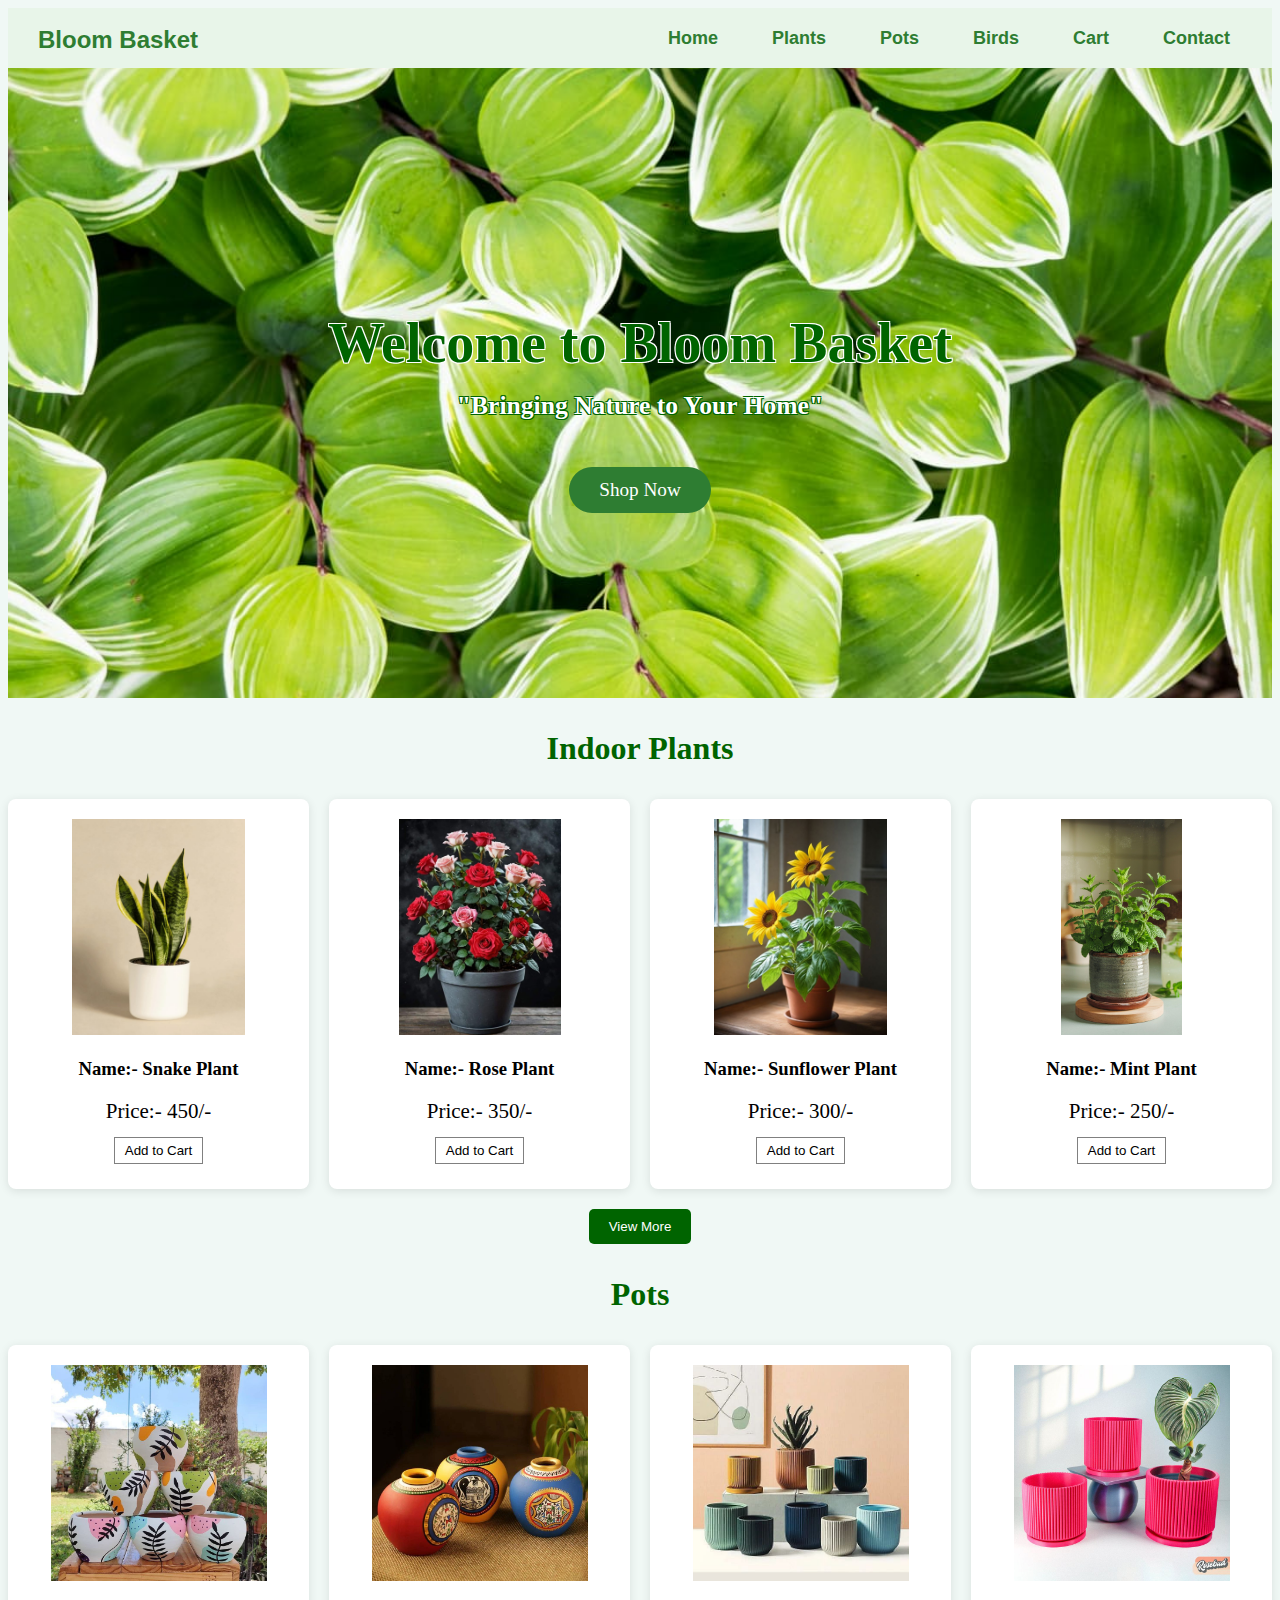
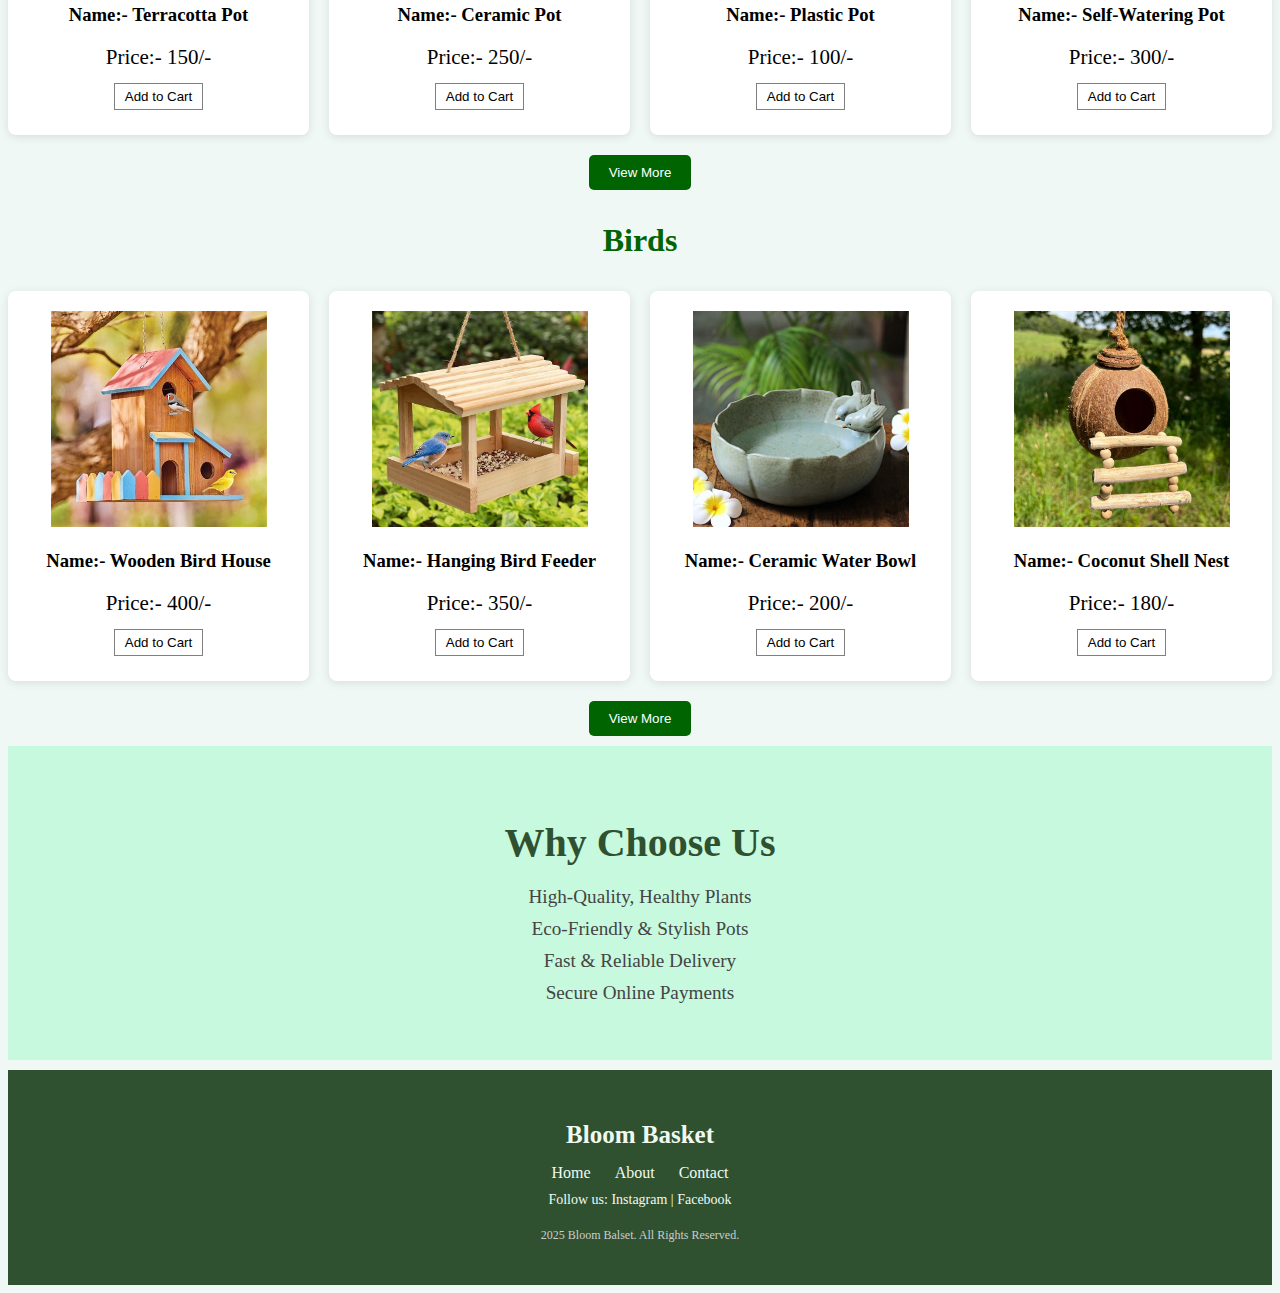
<file: index.html>
<!DOCTYPE html>
<html lang="en">
<head>
    <meta charset="UTF-8">
    <meta name="viewport" content="width=device-width, initial-scale=1.0">
    <title>Bloom Basket</title>
    <link rel="stylesheet" href="style.css"/>
    <link rel="stylesheet" href="common.css"/>
    <link rel="stylesheet" href="mobileview.css"/>
</head>
<body>

    
        <div id="navbar">
            <p id="logo">Bloom Basket</p>
            <ul>
                <li><a href="index.html"> Home </a></li>
                <li><a href="plants.html">Plants</a></li>   
                <li><a href="pot.html"> Pots</a></li>
                <li><a href="bird.html">Birds</a></li>
                <li><a href="cart.html">Cart</a></li>
                <li><a href="Contact">Contact</a></li>
            </ul>
        </div>
    

    <section class="hero">
        <h1>Welcome to Bloom Basket</h1>
        <h3>"Bringing Nature to Your Home"</h3>
        <a href="#"class="shop-btn">Shop Now</a>
    </section>


    <section class="categories-section">
        <h3 class="category-name">Indoor Plants</h3>
        <div class="item-row">
            <div class="item">
                <div id="img1" class="img"></div>
                <div class="details">
                    <h3>Name:- Snake Plant</h3>
                    <p>Price:- 450/-</p>
                    <button data-img="Images/index1.jpg" data-id="img127"> Add to Cart</button>
                </div>
                
            </div>
            <div class="item">
                    <div id="img2" class="img"></div>
                <div class="details">
                    <h3>Name:- Rose Plant</h3>
                    <p>Price:- 350/-</p>
                    <button data-img="Images/index2.jpg" data-id="img128">Add to Cart</button>
                </div>
            </div>
            <div class="item">
                    <div id="img3" class="img"></div>
                <div class="details">
                    <h3>Name:- Sunflower Plant</h3>
                    <p>Price:- 300/-</p>
                    <button data-img="Images/index3.jpg" data-id="img129">Add to Cart</button>
                </div>
            </div>
            <div class="item">
                    <div id="img4" class="img"></div>
                <div class="details">
                    <h3>Name:- Mint Plant</h3>
                    <p>Price:- 250/-</p>
                    <button  data-img="Images/index4.jpg" data-id="img130">Add to Cart</button>
                </div>
            </div>
        </div>
        <div class="view-more-btn">
            <button onclick="window.location.href='plants.html'"> View More</button>
        </div>

    

        <h3 class="category-name">Pots</h3>
        <div class="item-row">
            <div class="item">
                <div id="img5" class="img"></div>
                <div class="details">
                    <h3>Name:- Terracotta Pot</h3>
                    <p>Price:- 150/-</p>
                    <button  data-img="Images/index5.jpg" data-id="img131">Add to Cart</button>
                </div>
                
            </div>
            <div class="item">
                    <div id="img6" class="img"></div>
                <div class="details">
                    <h3>Name:- Ceramic Pot</h3>
                    <p>Price:- 250/-</p>
                    <button  data-img="Images/index6.jpg" data-id="img132">Add to Cart</button>
                </div>
            </div>
            <div class="item">
                    <div id="img7" class="img"></div>
                <div class="details">
                    <h3>Name:- Plastic Pot</h3>
                    <p>Price:- 100/-</p>
                    <button  data-img="Images/index7.jpg" data-id="img133">Add to Cart</button>
                </div>
            </div>
            <div class="item">
                    <div id="img8" class="img"></div>
                <div class="details">
                    <h3>Name:- Self-Watering Pot</h3>
                    <p>Price:- 300/-</p>
                    <button  data-img="Images/index8.jpg" data-id="img134">Add to Cart</button>
                </div>
            </div>
        </div>
        <div class="view-more-btn">
            <button onclick="window.location.href='pot.html'"> View More</button>
        </div>



        <h3 class="category-name">Birds</h3>
        <div class="item-row">

            <div class="item">
                <div id="img9" class="img"></div>
                <div class="details">
                    <h3>Name:- Wooden Bird House</h3>
                    <p>Price:- 400/-</p>
                    <button  data-img="Images/index9.jpg" data-id="img135">Add to Cart</button>
                </div>
                
            </div>
            <div class="item">
                    <div id="img10" class="img"></div>
                <div class="details">
                    <h3>Name:- Hanging Bird Feeder</h3>
                    <p>Price:- 350/-</p>
                    <button  data-img="Images/index10.jpg" data-id="img136">Add to Cart</button>
                </div>
            </div>
            <div class="item">
                    <div id="img11" class="img"></div>
                <div class="details">
                    <h3>Name:- Ceramic Water Bowl</h3>
                    <p>Price:- 200/-</p>
                    <button  data-img="Images/index11.jpg" data-id="img137">Add to Cart</button>
                </div>
            </div>
            <div class="item">
                    <div id="img12" class="img"></div>
                <div class="details">
                    <h3>Name:- Coconut Shell Nest</h3>
                    <p>Price:- 180/-</p>
                    <button  data-img="Images/index12.jpg" data-id="img138">Add to Cart</button>
                </div>
            </div>
        </div>
        <div class="view-more-btn">
            <button onclick="window.location.href='bird.html'"> View More</button>
        </div>
    </section>

    <div class="why-card">
        <h2>Why Choose Us</h2>
        <ul>
            <li>High-Quality, Healthy Plants</li>
            <li>Eco-Friendly & Stylish Pots</li>
            <li>Fast & Reliable Delivery</li>
            <li>Secure Online Payments</li>
        </ul>
    </div>

    <section class="footer">
        <div class="footer-content">
            <h2>Bloom Basket</h2>
            <ul class="footer-links">
                <li><a href="index.html"> Home</a></li>
                <li><a href="about.html"> About</a></li>
                <li><a href="contact.html"> Contact</a></li>                
            </ul>
            <div class="footer-Socials">
                <p>Follow us: Instagram | Facebook</p>
            </div>
        </div>
        <p class="copyright"> 2025 Bloom Balset. All Rights Reserved.</p>
    </section>
    <script src="cart.js"></script>
</body>
</html>
</file>
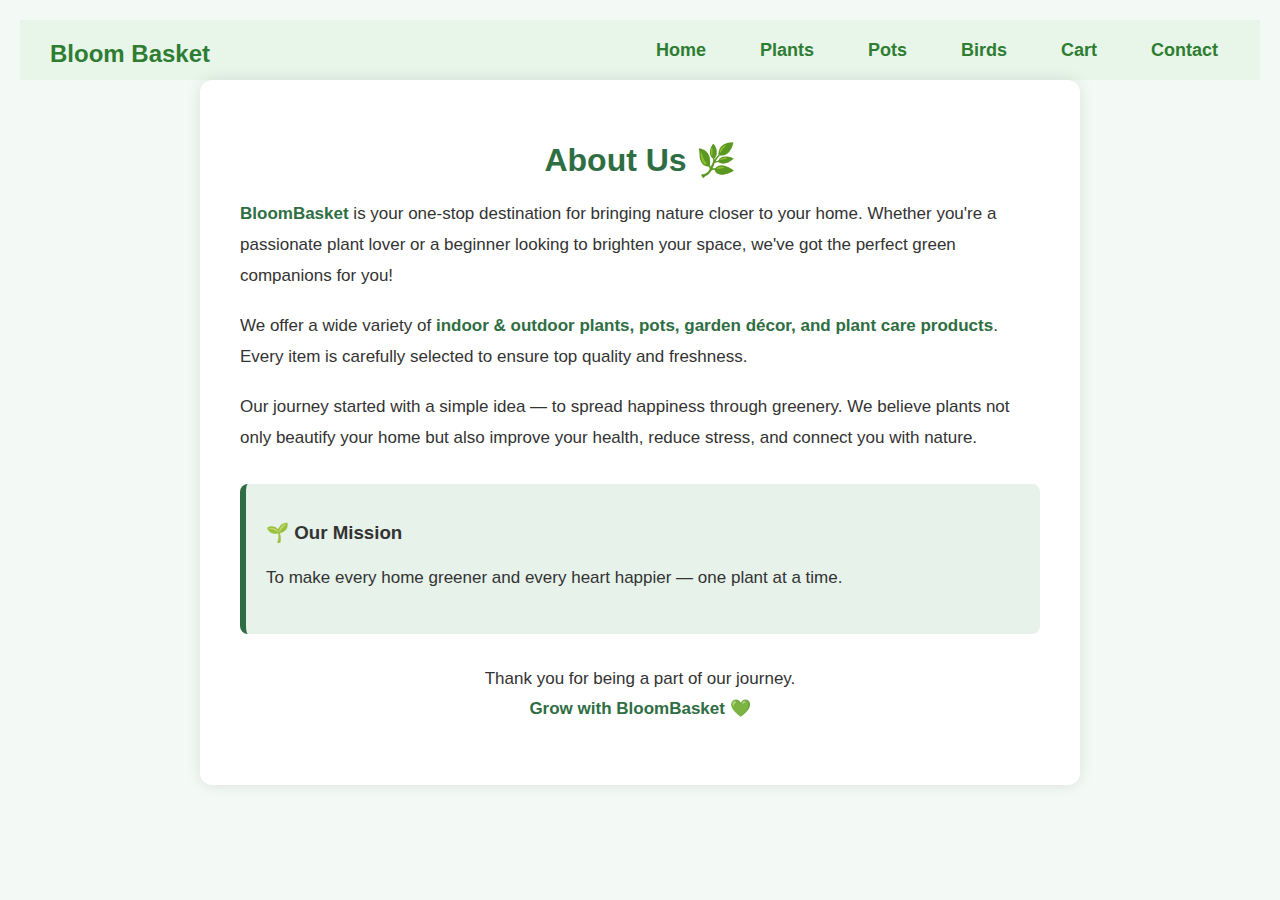
<file: about.html>
<!DOCTYPE html>
<html lang="en">
<head>
  <meta charset="UTF-8" />
  <meta name="viewport" content="width=device-width, initial-scale=1" />
  <title>About Us - BloomBasket</title>
  <link rel="stylesheet" href="common.css"/>
  <link rel="stylesheet" href="mobileview.css"/>
  <style>
    body {
      font-family: 'Segoe UI', sans-serif;
      background-color: #f3f9f4;
      margin: 0;
      padding: 20px;
      color: #333;
    }

    .container {
      max-width: 800px;
      margin-top: 30px;
      margin: auto;
      background: white;
      padding: 40px;
      border-radius: 12px;
      box-shadow: 0 0 15px rgba(0, 0, 0, 0.1);
    }

    h1 {
      text-align: center;
      color: #2f6e43;
      margin-bottom: 20px;
    }

    p {
      line-height: 1.8;
      font-size: 17px;
      margin-bottom: 20px;
    }

    .highlight {
      font-weight: bold;
      color: #2f6e43;
    }

    .mission {
      background-color: #e6f2ea;
      padding: 20px;
      border-left: 6px solid #2f6e43;
      border-radius: 8px;
      margin-top: 30px;
    }
  </style>
</head>
<body>
    <div id="navbar">
            <p id="logo">Bloom Basket</p>
            <ul>
                <li><a href="index.html"> Home </a></li>
                <li><a href="plants.html">Plants</a></li>   
                <li><a href="pot.html"> Pots</a></li>
                <li><a href="bird.html">Birds</a></li>
                <li><a href="cart.html">Cart</a></li>
                <li><a href="contact.html">Contact</a></li>
            </ul>
        </div>
    
  <div class="container">
    <h1>About Us 🌿</h1>

    <p>
      <span class="highlight">BloomBasket</span> is your one-stop destination for bringing nature closer to your home. Whether you're a passionate plant lover or a beginner looking to brighten your space, we've got the perfect green companions for you!
    </p>

    <p>
      We offer a wide variety of <span class="highlight">indoor & outdoor plants, pots, garden décor, and plant care products</span>. Every item is carefully selected to ensure top quality and freshness.
    </p>

    <p>
      Our journey started with a simple idea — to spread happiness through greenery. We believe plants not only beautify your home but also improve your health, reduce stress, and connect you with nature.
    </p>

    <div class="mission">
      <h3>🌱 Our Mission</h3>
      <p>To make every home greener and every heart happier — one plant at a time.</p>
    </div>

    <p style="text-align:center; margin-top:30px;">
      Thank you for being a part of our journey. <br>
      <span class="highlight">Grow with BloomBasket 💚</span>
    </p>
  </div>
</body>
</html>
</file>
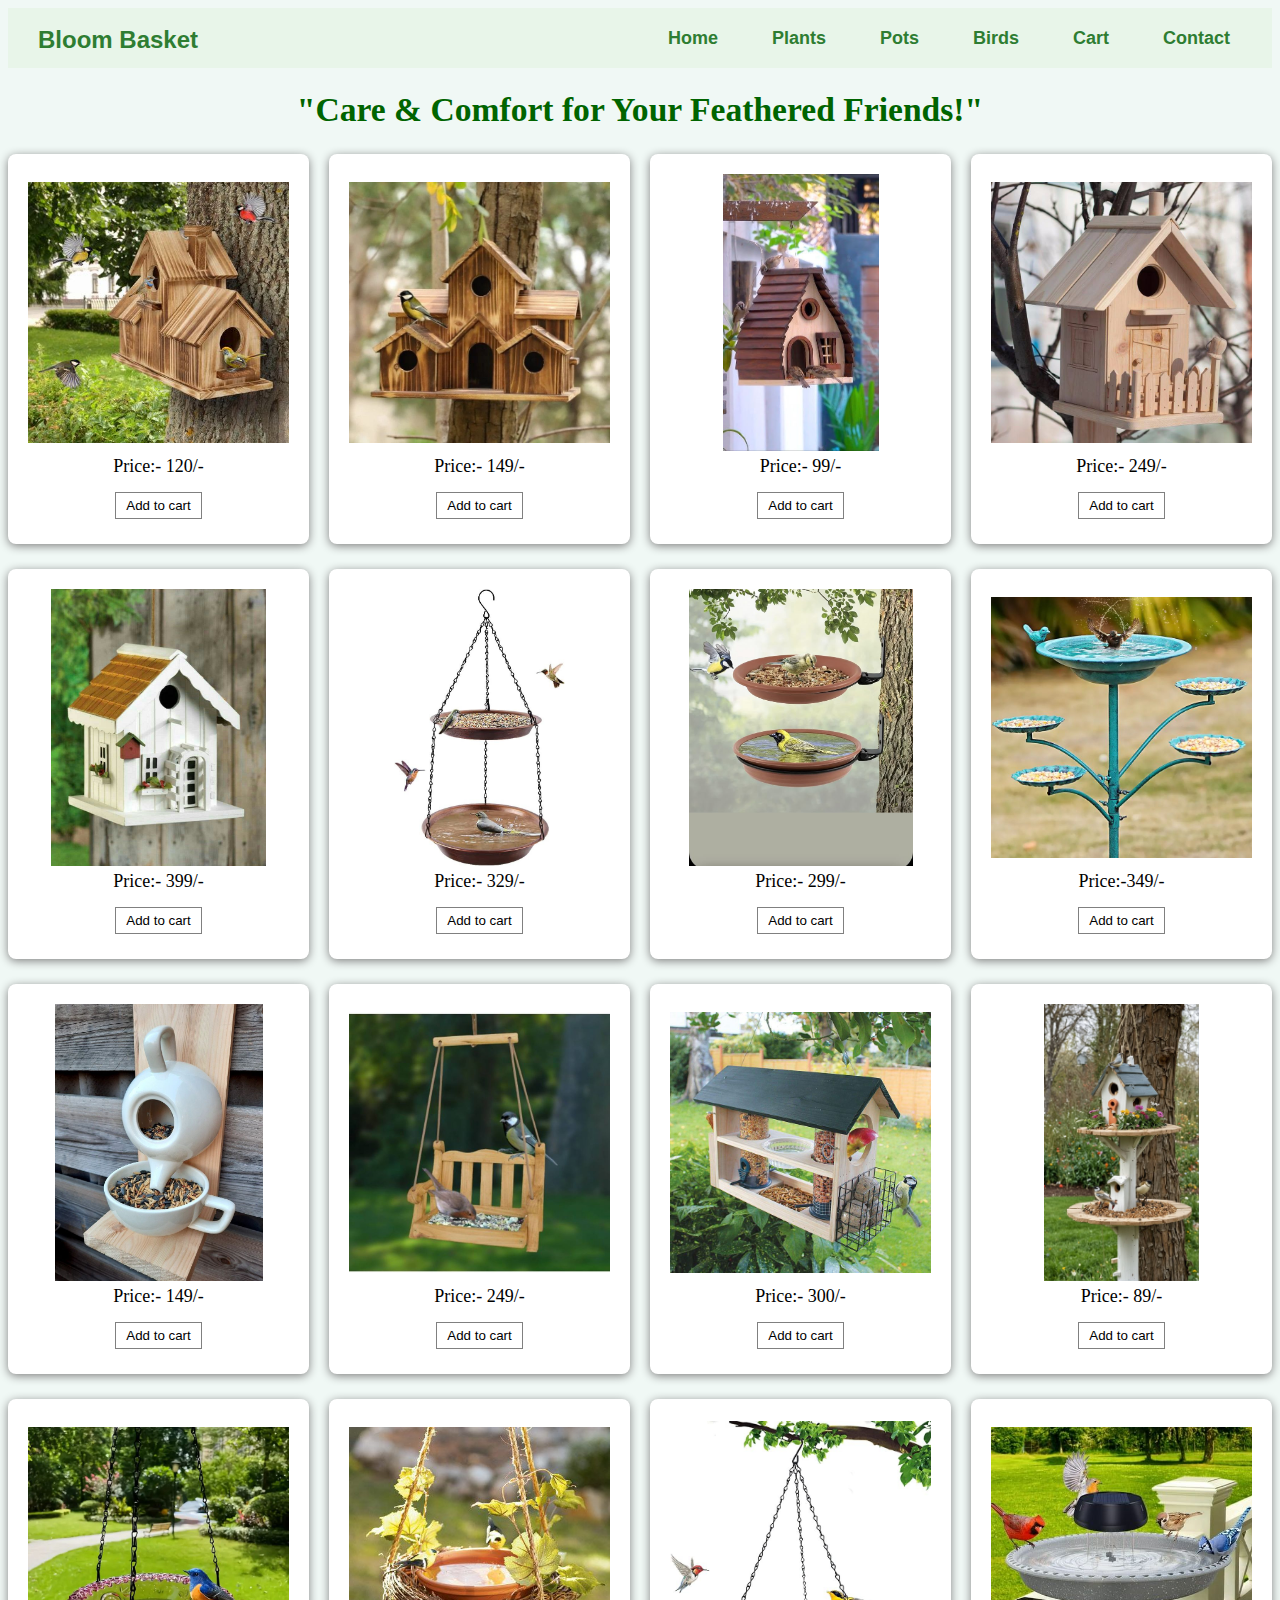
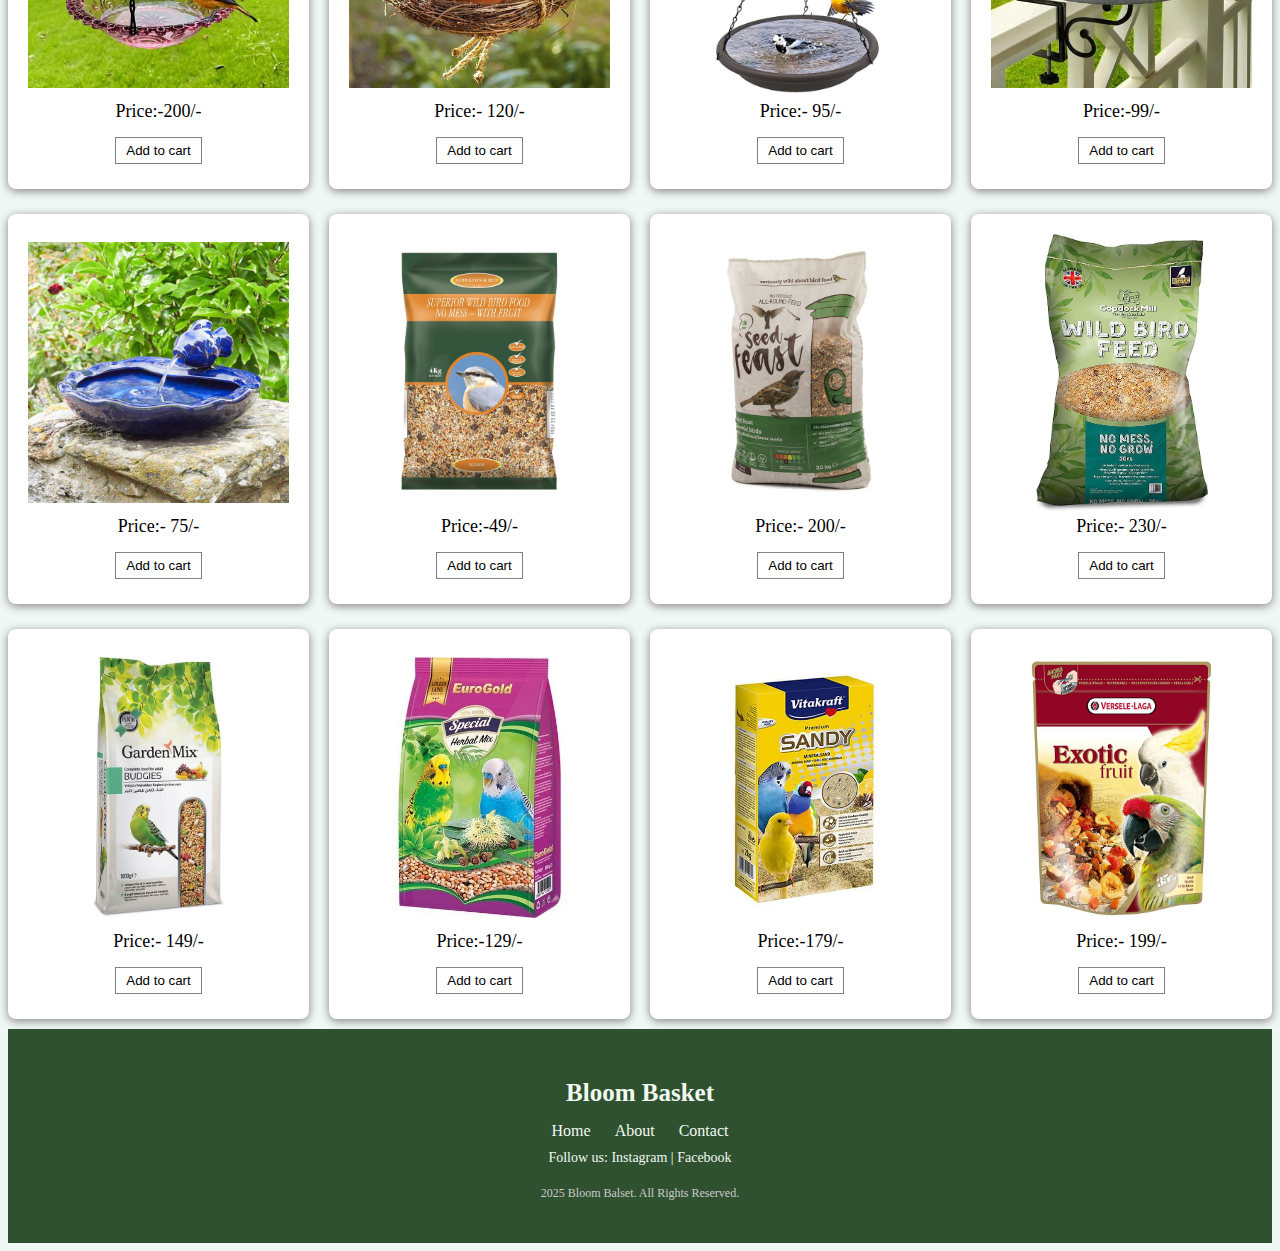
<file: bird.html>
<!DOCTYPE html>
<html lang="en">
<head>
    <meta charset="UTF-8">
    <meta name="viewport" content="width=device-width, initial-scale=1.0">
    <title>Bird's Product</title>
    <link rel="stylesheet" href="bird.css"/>
    <link rel="stylesheet" href="common.css"/>
    <link rel="stylesheet" href="cetegory.css"/>
    <link rel="stylesheet" href="mobileview.css"/>
</head>
<body>
     <div id="navbar">
            <p id="logo">Bloom Basket</p>
            <ul>
                <li><a href="index.html"> Home </a></li>
                <li><a href="plants.html">Plants</a></li>
                <li><a href="pot.html"> Pots</a></li>
                <li><a href="bird.html">Birds</a></li>
                <li><a href="cart.html">Cart</a></li>
                <li><a href="contact.html">Contact</a></li>
            </ul>
    </div>

    <h1>"Care & Comfort for Your Feathered Friends!"</h1>

    <section class="cetegory-section">
    <div class="item-row">
            <div class="item">
                <div id="img108" class="img"></div>
                <div class="details">
                    <p>Price:- 120/-</p>
                    <button data-img="Images/index110.jpg"data-id="img95">Add to cart</button>
                </div>
            </div>
            <div class="item">
                <div id="img109" class="img"></div>
                <div class="details">
                    <p>Price:- 149/-</p>
                    <button data-img="Images/index111.jpg"data-id="img96">Add to cart</button>
                </div>                
            </div>
            <div class="item">
                <div id="img110" class="img"></div>
                <div class="details">                    
                    <p>Price:- 99/-</p>
                    <button data-img="Images/index112.jpg"data-id="img97">Add to cart</button>
                </div>                
            </div>
            <div class="item">
                <div id="img111" class="img"></div>
                <div class="details">
                    <p>Price:- 249/-</p>
                    <button data-img="Images/index113.jpg"data-id="img98">Add to cart</button>
                </div>                
            </div>
        </div>

        <div class="item-row">
            <div class="item">
                <div id="img112" class="img"></div>
                <div class="details">
                    <p>Price:- 399/-</p>
                    <button data-img="Images/index114.jpg"data-id="img99">Add to cart</button>
                </div>
            </div>
            <div class="item">
                <div id="img113" class="img"></div>
                <div class="details">
                    <p>Price:- 329/-</p>
                    <button data-img="Images/index115.jpg"data-id="img100">Add to cart</button>
                </div>                
            </div>
            <div class="item">
                <div id="img114" class="img"></div>
                <div class="details">                    
                    <p>Price:- 299/-</p>
                    <button data-img="Images/index116.jpg"data-id="img101">Add to cart</button>
                </div>                
            </div>
            <div class="item">
                <div id="img115" class="img"></div>
                <div class="details">
                    <p>Price:-349/- </p>
                    <button data-img="Images/index117.jpg"data-id="img102">Add to cart</button>
                </div>                
            </div>
        </div>

        <div class="item-row">
            <div class="item">
                <div id="img116" class="img"></div>
                <div class="details">
                    <p>Price:- 149/-</p>
                    <button data-img="Images/index118.jpg"data-id="img103">Add to cart</button>
                </div>
            </div>
            <div class="item">
                <div id="img117" class="img"></div>
                <div class="details">
                    <p>Price:- 249/-</p>
                    <button data-img="Images/index119.jpg"data-id="img104">Add to cart</button>
                </div>                
            </div>
            <div class="item">
                <div id="img118" class="img"></div>
                <div class="details">                    
                    <p>Price:- 300/-</p>
                    <button data-img="Images/index120.jpg"data-id="img105">Add to cart</button>
                </div>                
            </div>
            <div class="item">
                <div id="img119" class="img"></div>
                <div class="details">
                    <p>Price:- 89/-</p>
                    <button data-img="Images/index121.jpg"data-id="img106">Add to cart</button>
                </div>                
            </div>
        </div>

        
        <div class="item-row">
            <div class="item">
                <div id="img124" class="img"></div>
                <div class="details">
                    <p>Price:-200/-</p>
                    <button data-img="Images/index126.jpg"data-id="img111">Add to cart</button>
                </div>
            </div>
            <div class="item">
                <div id="img125" class="img"></div>
                <div class="details">
                    <p>Price:- 120/-</p>
                    <button data-img="Images/index127.jpg"data-id="img112">Add to cart</button>
                </div>                
            </div>
            <div class="item">
                <div id="img126" class="img"></div>
                <div class="details">                    
                    <p>Price:- 95/-</p>
                    <button data-img="Images/index128.jpg"data-id="img113">Add to cart</button>
                </div>                
            </div>
            <div class="item">
                <div id="img127" class="img"></div>
                <div class="details">
                    <p>Price:-99/-</p>
                    <button data-img="Images/index129.jpg"data-id="img114">Add to cart</button>
                </div>                
            </div>
        </div>

        <div class="item-row">
            <div class="item">
                <div id="img128" class="img"></div>
                <div class="details">
                    <p>Price:- 75/-</p>
                    <button data-img="Images/index130.jpg"data-id="img115">Add to cart</button>
                </div>
            </div>
            <div class="item">
                <div id="img129" class="img"></div>
                <div class="details">
                    <p>Price:-49/-</p>
                    <button data-img="Images/index131.jpg"data-id="img116">Add to cart</button>
                </div>                
            </div>
            <div class="item">
                <div id="img130" class="img"></div>
                <div class="details">                    
                    <p>Price:- 200/-</p>
                    <button data-img="Images/index132.jpg"data-id="img117">Add to cart</button>
                </div>                
            </div>
            <div class="item">
                <div id="img131" class="img"></div>
                <div class="details">
                    <p>Price:- 230/-</p>
                    <button data-img="Images/index133.jpg"data-id="img118">Add to cart</button>
                </div>                
            </div>
        </div>

             
        <div class="item-row">
            <div class="item">
                <div id="img132" class="img"></div>
                <div class="details">
                    <p>Price:- 149/- </p>
                    <button data-img="Images/index134.jpg"data-id="img119">Add to cart</button>
                </div>
            </div>
            <div class="item">
                <div id="img133" class="img"></div>
                <div class="details">
                    <p>Price:-129/-</p>
                    <button data-img="Images/index135.jpg"data-id="img120">Add to cart</button>
                </div>                
            </div>
            <div class="item">
                <div id="img134" class="img"></div>
                <div class="details">                    
                    <p>Price:-179/-</p>
                    <button data-img="Images/index136.jpg"data-id="img121">Add to cart</button>
                </div>                
            </div>
            <div class="item">
                <div id="img135" class="img"></div>
                <div class="details">
                    <p>Price:- 199/-</p>
                    <button data-img="Images/index137.jpg"data-id="img122">Add to cart</button>
                </div>                
            </div>
        </div>
        
        
        </div>
    </section>

    <section class="footer">
        <div class="footer-content">
            <h2>Bloom Basket</h2>
            <ul class="footer-links">
                <li><a href="index.html"> Home</a></li>
                <li><a href="about.html"> About</a></li>
                <li><a href="contact.html"> Contact</a></li>                
            </ul>
            <div class="footer-Socials">
                <p>Follow us: Instagram | Facebook</p>
            </div>
        </div>
        <p class="copyright"> 2025 Bloom Balset. All Rights Reserved.</p>
    </section>
    <script src="cart.js"></script>

</body>
</html>
</file>
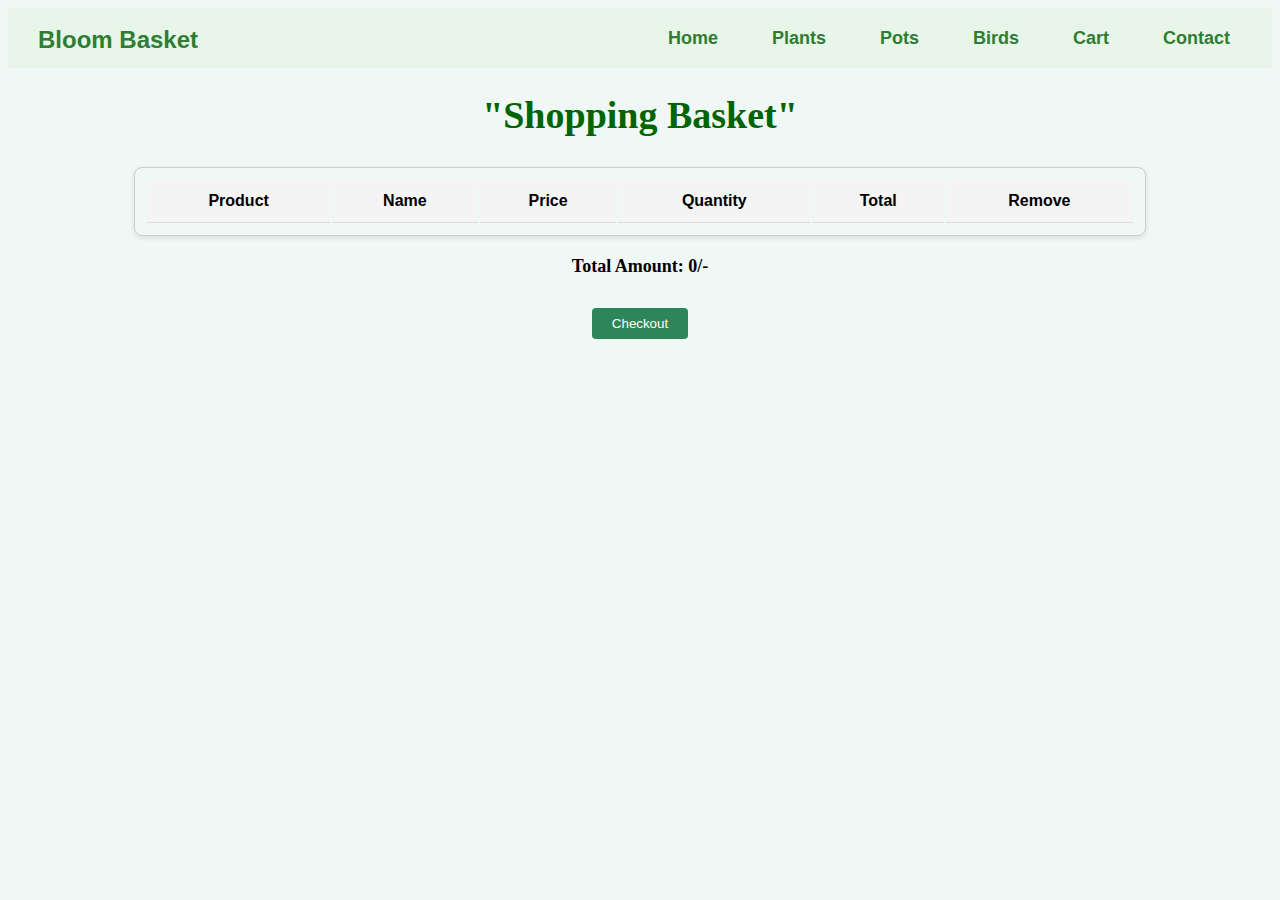
<file: cart.html>
<!DOCTYPE html>
<html lang="en">
<head>
    <meta charset="UTF-8">
    <meta name="viewport" content="width=device-width, initial-scale=1.0">
    <title>Document</title>
    <link rel="stylesheet" href="cart.css"/>
    <link rel="stylesheet" href="common.css"/>
    <link rel="stylesheet" href="mobileview.css"/>
</head>
<body>
    <div id="navbar">
            <p id="logo">Bloom Basket</p>
            <ul>
                <li><a href="index.html"> Home </a></li>
                <li><a href="plants.html">Plants</a></li>
                <li><a href="pot.html"> Pots</a></li>
                <li><a href="bird.html">Birds</a></li>
                <li><a href="cart.html">Cart</a></li>
                <li><a href="contact.html">Contact</a></li>
            </ul>
    </div>

    <h1>"Shopping Basket"</h1>

    <div class="cart-table">
        <table>
            <thead>
            <tr>
                <th>Product</th>
                <th>Name</th>
                <th>Price</th>
                <th>Quantity</th>
                <th>Total</th>
                <th>Remove</th>
            </tr>
            </thead>
            <tbody id="cart-body"></tbody>
        </table>
    </div>
    <div style="text-align: center; margin-top: 20px;" class="total-section">
        <strong id="totalAmount">Total Amount:- 450/-</strong>
        <br><br>
        <button>Checkout</button>
    </div>
    <script src="cart.js"></script>
</body>
</html>
</file>
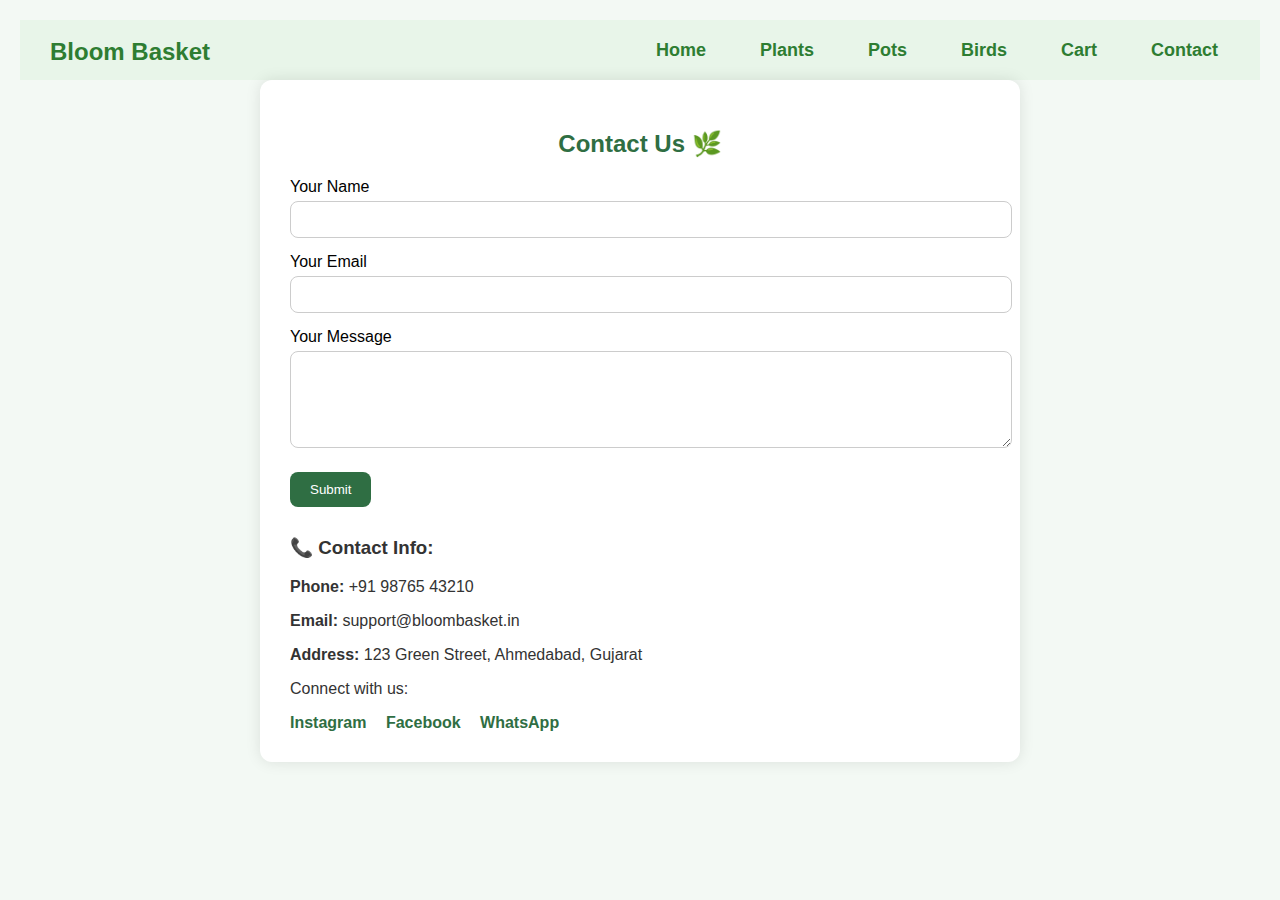
<file: contact.html>
<!DOCTYPE html>
<html lang="en">
<head>
  <meta charset="UTF-8" />
  <meta name="viewport" content="width=device-width, initial-scale=1" />
  <title>Contact Us - BloomBasket</title>
  <link rel="stylesheet" href="common.css"/>
  <link rel="stylesheet" href="contact.css"/>
  <link rel="stylesheet" href="mobileview.css"/>
</head>
<body>
    <div id="navbar">
            <p id="logo">Bloom Basket</p>
            <ul>
                <li><a href="index.html"> Home </a></li>
                <li><a href="plants.html">Plants</a></li>
                <li><a href="pot.html"> Pots</a></li>
                <li><a href="bird.html">Birds</a></li>
                <li><a href="cart.html">Cart</a></li>
                <li><a href="contact.html">Contact</a></li>
            </ul>
    </div>
  <div class="container">
    <h2>Contact Us 🌿</h2>
    
    <form id="contactForm">
      <label for="name">Your Name</label>
      <input type="text" id="name" required />

      <label for="email">Your Email</label>
      <input type="email" id="email" required />

      <label for="message">Your Message</label>
      <textarea id="message" rows="5" required></textarea>

      <button type="submit">Submit</button>
    </form>

    <div class="info">
      <h3>📞 Contact Info:</h3>
      <p><strong>Phone:</strong> +91 98765 43210</p>
      <p><strong>Email:</strong> support@bloombasket.in</p>
      <p><strong>Address:</strong> 123 Green Street, Ahmedabad, Gujarat</p>

      <div class="social">
        <p>Connect with us:</p>
        <a href="#">Instagram</a>
        <a href="#">Facebook</a>
        <a href="#">WhatsApp</a>
      </div>
    </div>
  </div>

  <script>
    const form = document.getElementById("contactForm");    
    form.addEventListener('submit',function(e){
        e.preventDefault();
        alert("MESSAGE SENT SUCCRSSFULLY!");
        form.reset();
    });
  </script>
</body>
</html>
</file>
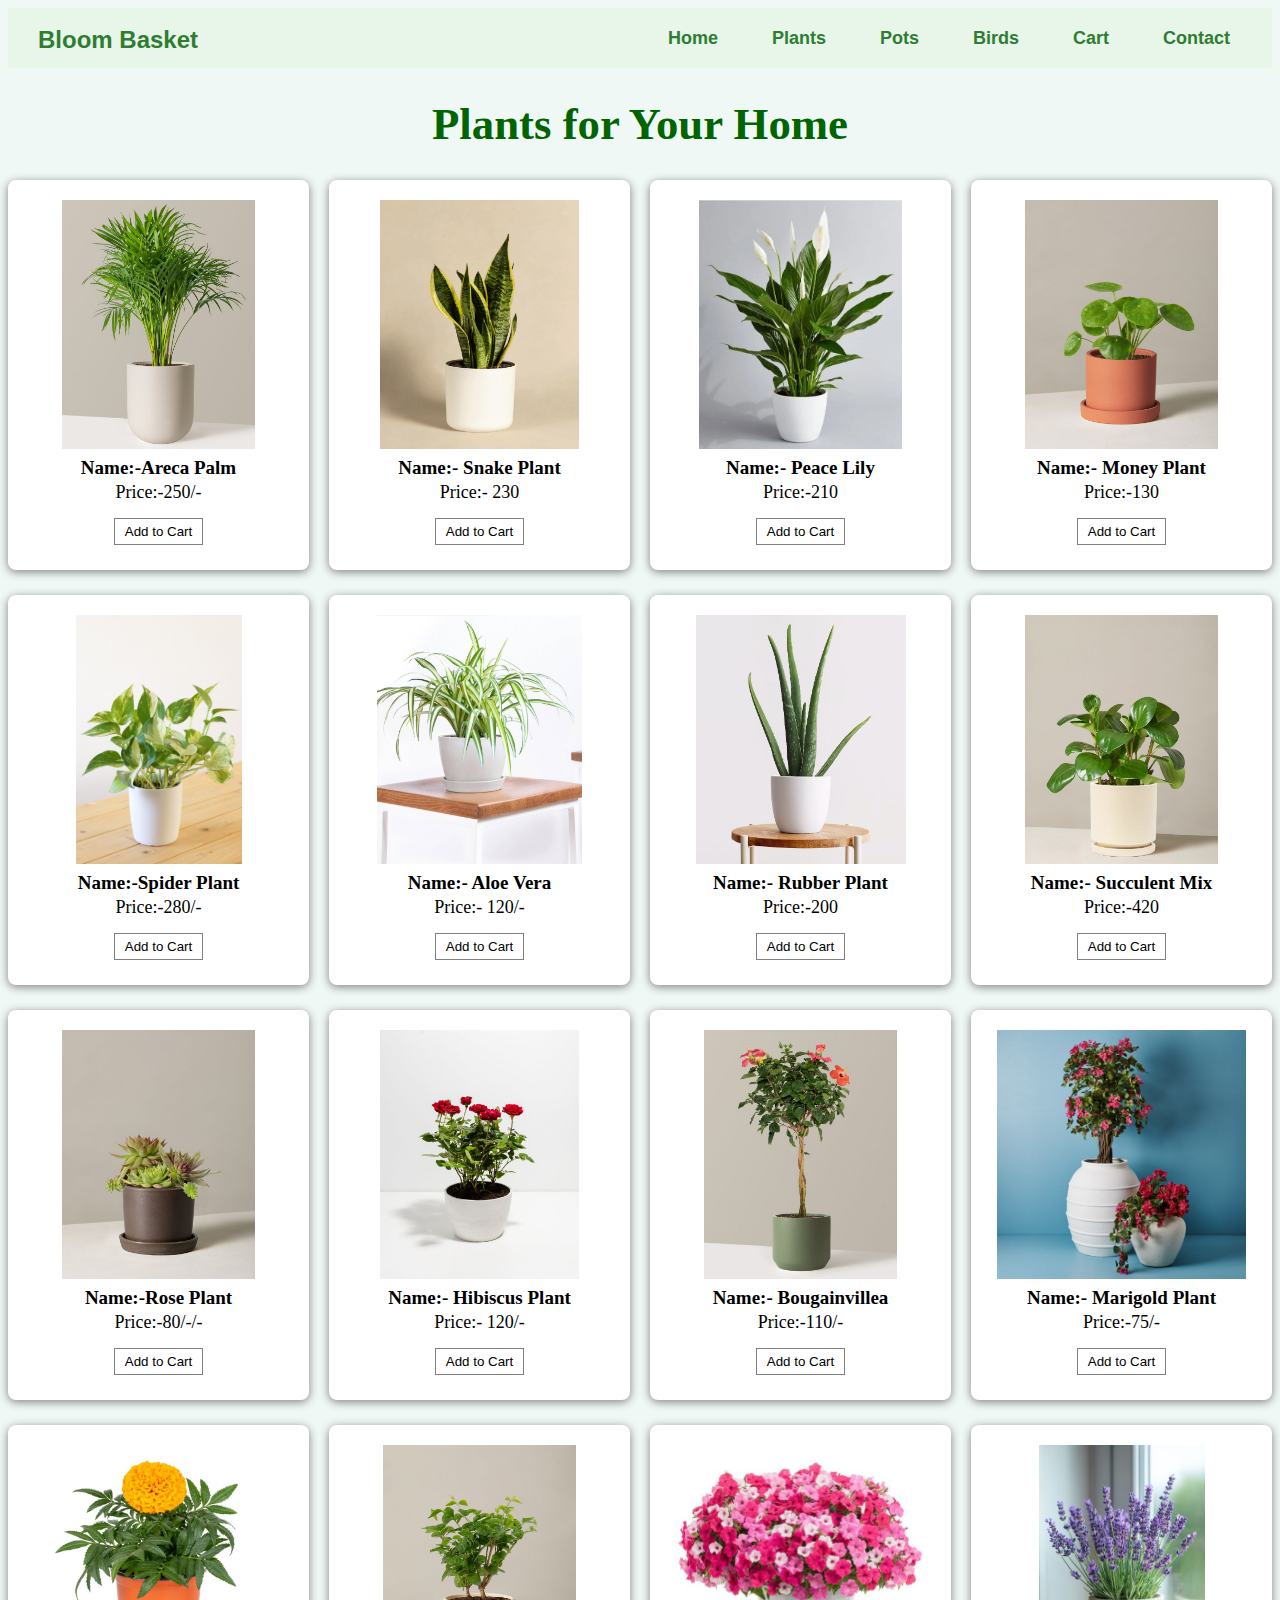
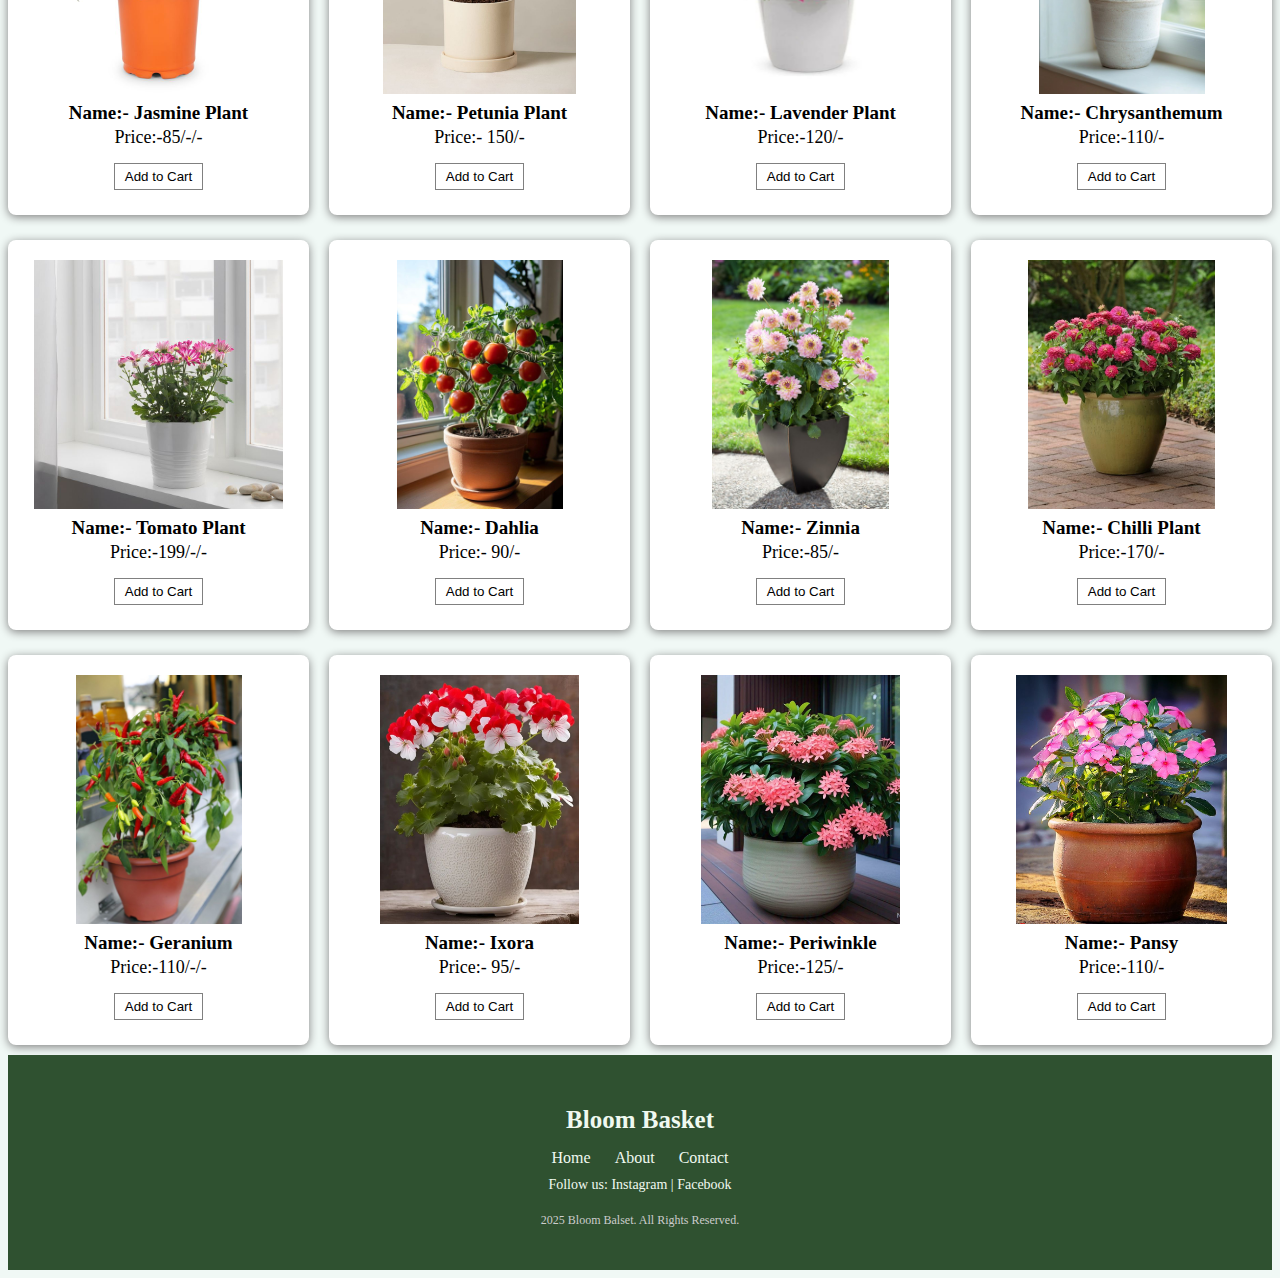
<file: plants.html>
<!DOCTYPE html>
<html lang="en">
<head>
    <meta charset="UTF-8">
    <meta name="viewport" content="width=device-width, initial-scale=1.0">
    <title>Plants</title>
    <link rel="stylesheet" href="plants.css"/>
    <link rel="stylesheet" href="common.css"/>
    <link rel="stylesheet" href="cetegory.css"/>
    <link rel="stylesheet" href="mobileview.css"/>
    
</head>
<body>
    <div id="navbar">
            <p id="logo">Bloom Basket</p>
            <ul>
                <li><a href="index.html"> Home </a></li>
                <li><a href="plants.html">Plants</a></li>
                <li><a href="pot.html"> Pots</a></li>
                <li><a href="bird.html">Birds</a></li>
                <li><a href="cart.html">Cart</a></li>
                <li><a href="contact.html">Contact</a></li>
            </ul>
    </div>

    <h1>Plants for Your Home</h1>

    <section class="cetegory-section">
        <div class="item-row">
            <div class="item">
                <div id="img13" class="img"></div>
                <div class="details">
                    <h3>Name:-Areca Palm</h3>
                    <p>Price:-250/-</p>
                    <button data-img="Images/index13.jpg" data-id="img1">Add to Cart</button>
                </div>
            </div>
            <div class="item">
                <div id="img14" class="img"></div>
                <div class="details">
                    <h3>Name:- Snake Plant</h3>
                    <p>Price:- 230</p>
                    <button data-img="Images/index14.jpg" data-id="img2">Add to Cart</button>
                </div>
            </div>
            <div class="item">
                <div id="img15" class="img"></div>
                <div class="details">
                    <h3>Name:- Peace Lily</h3>
                    <p>Price:-210</p>
                    <button data-img="Images/index15.jpg" data-id="img3">Add to Cart</button>
                </div>
            </div>
            <div class="item">
                <div id="img16" class="img"></div>
                <div class="details">
                    <h3>Name:- Money Plant</h3>
                    <p>Price:-130</p>
                    <button data-img="Images/index16.jpg" data-id="img4">Add to Cart</button>
                </div>
            </div>
        </div>



        <div class="item-row">
            <div class="item">
                <div id="img17" class="img"></div>
                <div class="details">
                    <h3>Name:-Spider Plant</h3>
                    <p>Price:-280/-</p>
                    <button data-img="Images/index17.jpg" data-id="img5">Add to Cart</button>
                </div>
            </div>
            <div class="item">
                <div id="img18" class="img"></div>
                <div class="details">
                    <h3>Name:- Aloe Vera</h3>
                    <p>Price:- 120/-</p>
                    <button data-img="Images/index18.jpg" data-id="img6">Add to Cart</button>
                </div>
            </div>
            <div class="item">
                <div id="img19" class="img"></div>
                <div class="details">
                    <h3>Name:- Rubber Plant</h3>
                    <p>Price:-200</p>
                    <button data-img="Images/index19.jpg" data-id="img7">Add to Cart</button>
                </div>
            </div>
            <div class="item">
                <div id="img20" class="img"></div>
                <div class="details">
                    <h3>Name:- Succulent Mix</h3>
                    <p>Price:-420</p>
                    <button data-img="Images/index120.jpg" data-id="img8">Add to Cart</button>
                </div>
            </div>
        </div>


        <div class="item-row">
            <div class="item">
                <div id="img21" class="img"></div>
                <div class="details">
                    <h3>Name:-Rose Plant</h3>
                    <p>Price:-80/-/-</p>
                    <button data-img="Images/index21.jpg" data-id="img9">Add to Cart</button>
                </div>
            </div>
            <div class="item">
                <div id="img22" class="img"></div>
                <div class="details">
                    <h3>Name:- Hibiscus Plant</h3>
                    <p>Price:- 120/-</p>
                    <button data-img="Images/index22.jpg" data-id="img10">Add to Cart</button>
                </div>
            </div>
            <div class="item">
                <div id="img23" class="img"></div>
                <div class="details">
                    <h3>Name:- Bougainvillea</h3>
                    <p>Price:-110/-</p>
                    <button data-img="Images/index23.jpg" data-id="img11">Add to Cart</button>
                </div>
            </div>
            <div class="item">
                <div id="img24" class="img"></div>
                <div class="details">
                    <h3>Name:- Marigold Plant</h3>
                    <p>Price:-75/-</p>
                    <button data-img="Images/index24.jpg" data-id="img12">Add to Cart</button>
                </div>
            </div>
        </div>


                <div class="item-row">
            <div class="item">
                <div id="img25" class="img"></div>
                <div class="details">
                    <h3>Name:- Jasmine Plant</h3>
                    <p>Price:-85/-/-</p>
                    <button data-img="Images/index25.jpg" data-id="img13">Add to Cart</button>
                </div>
            </div>
            <div class="item">
                <div id="img26" class="img"></div>
                <div class="details">
                    <h3>Name:- Petunia Plant</h3>
                    <p>Price:- 150/-</p>
                    <button data-img="Images/index26.jpg" data-id="img14">Add to Cart</button>
                </div>
            </div>
            <div class="item">
                <div id="img27" class="img"></div>
                <div class="details">
                    <h3>Name:- Lavender Plant</h3>
                    <p>Price:-120/-</p>
                    <button data-img="Images/index27.jpg" data-id="img15">Add to Cart</button>
                </div>
            </div>
            <div class="item">
                <div id="img28" class="img"></div>
                <div class="details">
                    <h3>Name:- Chrysanthemum</h3>
                    <p>Price:-110/-</p>
                    <button data-img="Images/index28.jpg" data-id="img16">Add to Cart</button>
                </div>
            </div>
        </div>


        
                <div class="item-row">
            <div class="item">
                <div id="img29" class="img"></div>
                <div class="details">
                    <h3>Name:- Tomato Plant</h3>
                    <p>Price:-199/-/-</p>
                    <button data-img="Images/index29.jpg" data-id="img17">Add to Cart</button>
                </div>
            </div>
            <div class="item">
                <div id="img30" class="img"></div>
                <div class="details">
                    <h3>Name:- Dahlia</h3>
                    <p>Price:- 90/-</p>
                    <button data-img="Images/index30.jpg" data-id="img18">Add to Cart</button>
                </div>
            </div>
            <div class="item">
                <div id="img31" class="img"></div>
                <div class="details">
                    <h3>Name:- Zinnia</h3>
                    <p>Price:-85/-</p>
                    <button data-img="Images/index31.jpg" data-id="img19">Add to Cart</button>
                </div>
            </div>
            <div class="item">
                <div id="img32" class="img"></div>
                <div class="details">
                    <h3>Name:- Chilli Plant</h3>
                    <p>Price:-170/-</p>
                    <button data-img="Images/index32.jpg" data-id="img20">Add to Cart</button>
                </div>
            </div>
        </div>


                        <div class="item-row">
            <div class="item">
                <div id="img33" class="img"></div>
                <div class="details">
                    <h3>Name:- Geranium</h3>
                    <p>Price:-110/-/-</p>
                    <button data-img="Images/index33.jpg" data-id="img21">Add to Cart</button>
                </div>
            </div>
            <div class="item">
                <div id="img34" class="img"></div>
                <div class="details">
                    <h3>Name:- Ixora</h3>
                    <p>Price:- 95/-</p>
                    <button data-img="Images/index34.jpg" data-id="img22">Add to Cart</button>
                </div>
            </div>
            <div class="item">
                <div id="img35" class="img"></div>
                <div class="details">
                    <h3>Name:- Periwinkle</h3>
                    <p>Price:-125/-</p>
                    <button data-img="Images/index35.jpg" data-id="img23">Add to Cart</button>
                </div>
            </div>
            <div class="item">
                <div id="img36" class="img"></div>
                <div class="details">
                    <h3>Name:- Pansy</h3>
                    <p>Price:-110/-</p>
                    <button data-img="Images/index36.jpg" data-id="img24">Add to Cart</button>
                </div>
            </div>
        </div>
  

        
        </div>
    </section>


   
    <section class="footer">
        <div class="footer-content">
            <h2>Bloom Basket</h2>
            <ul class="footer-links">
                <li><a href="index.html"> Home</a></li>
                <li><a href="about.html"> About</a></li>
                <li><a href="contact.html"> Contact</a></li>                
            </ul>
            <div class="footer-Socials">
                <p>Follow us: Instagram | Facebook</p>
            </div>
        </div>
        <p class="copyright"> 2025 Bloom Balset. All Rights Reserved.</p>
    </section>
    <script src="cart.js"></script>
</body>
</html>
</file>
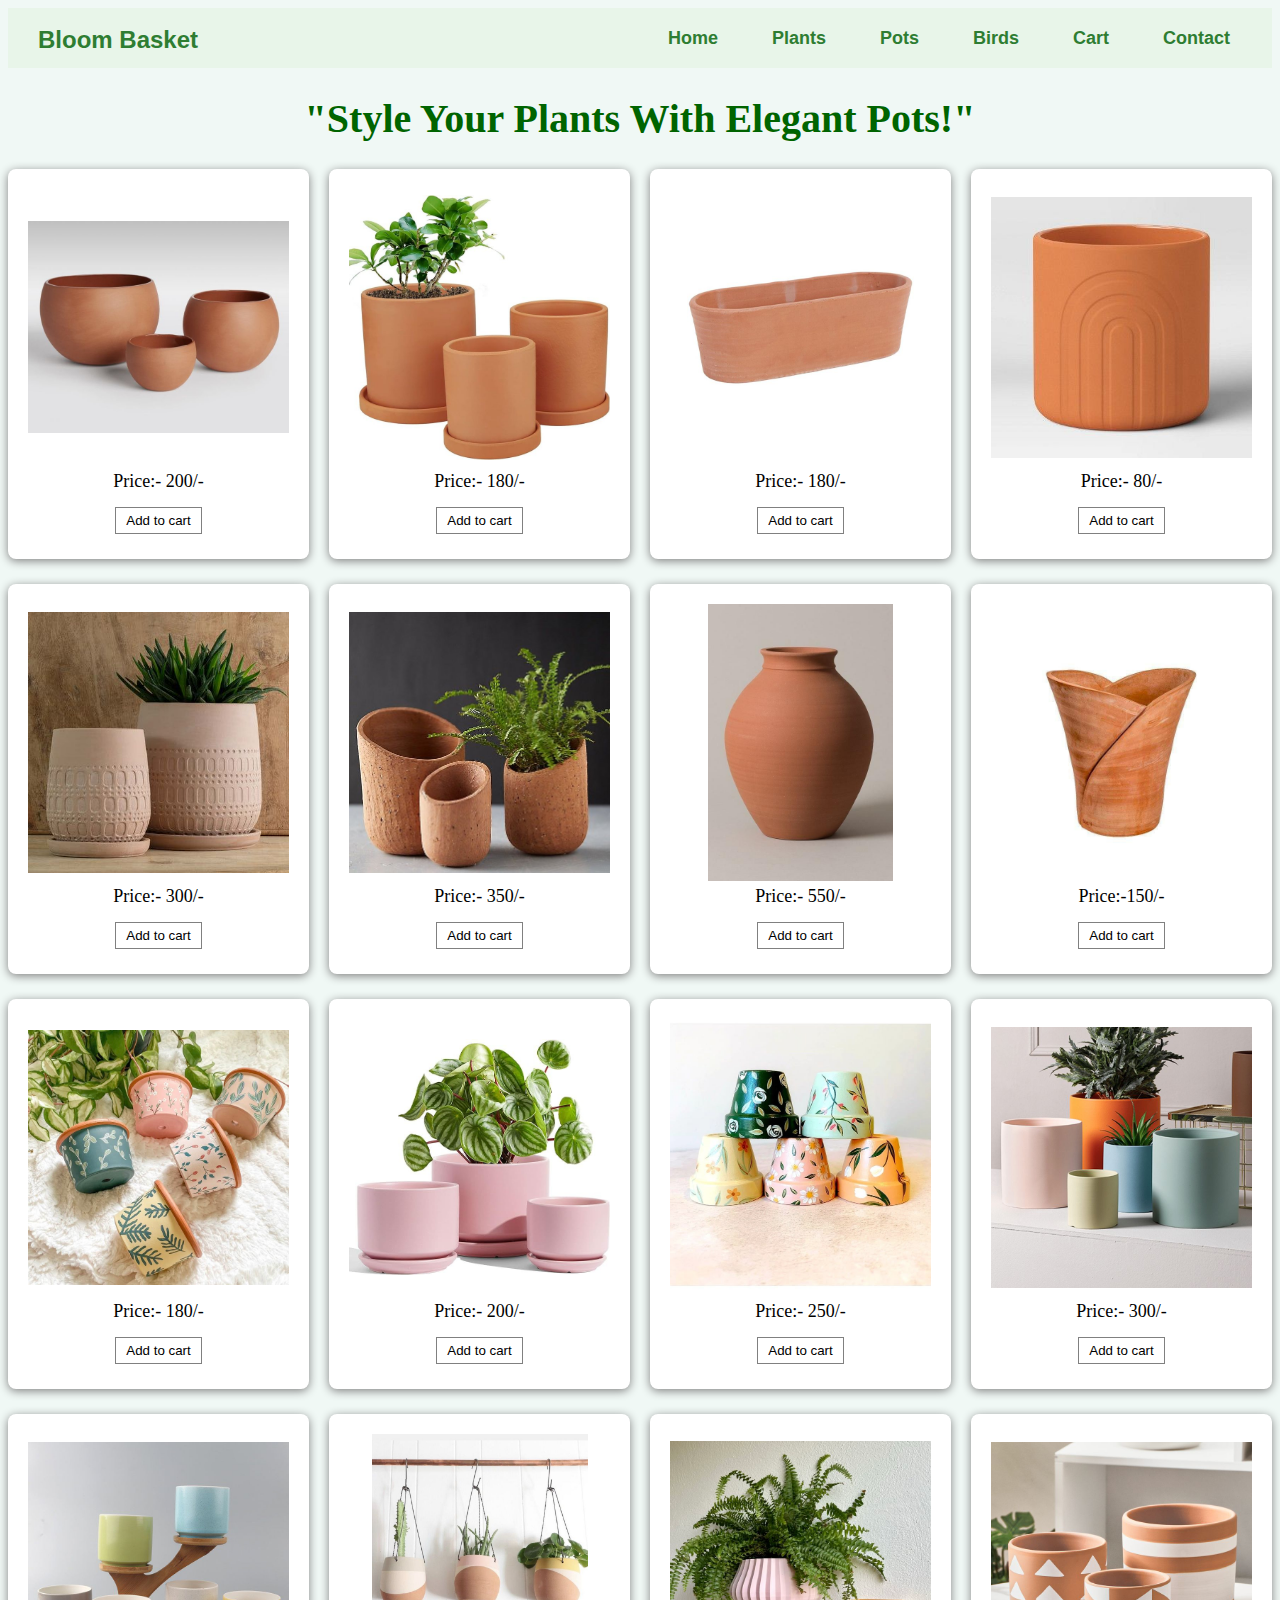
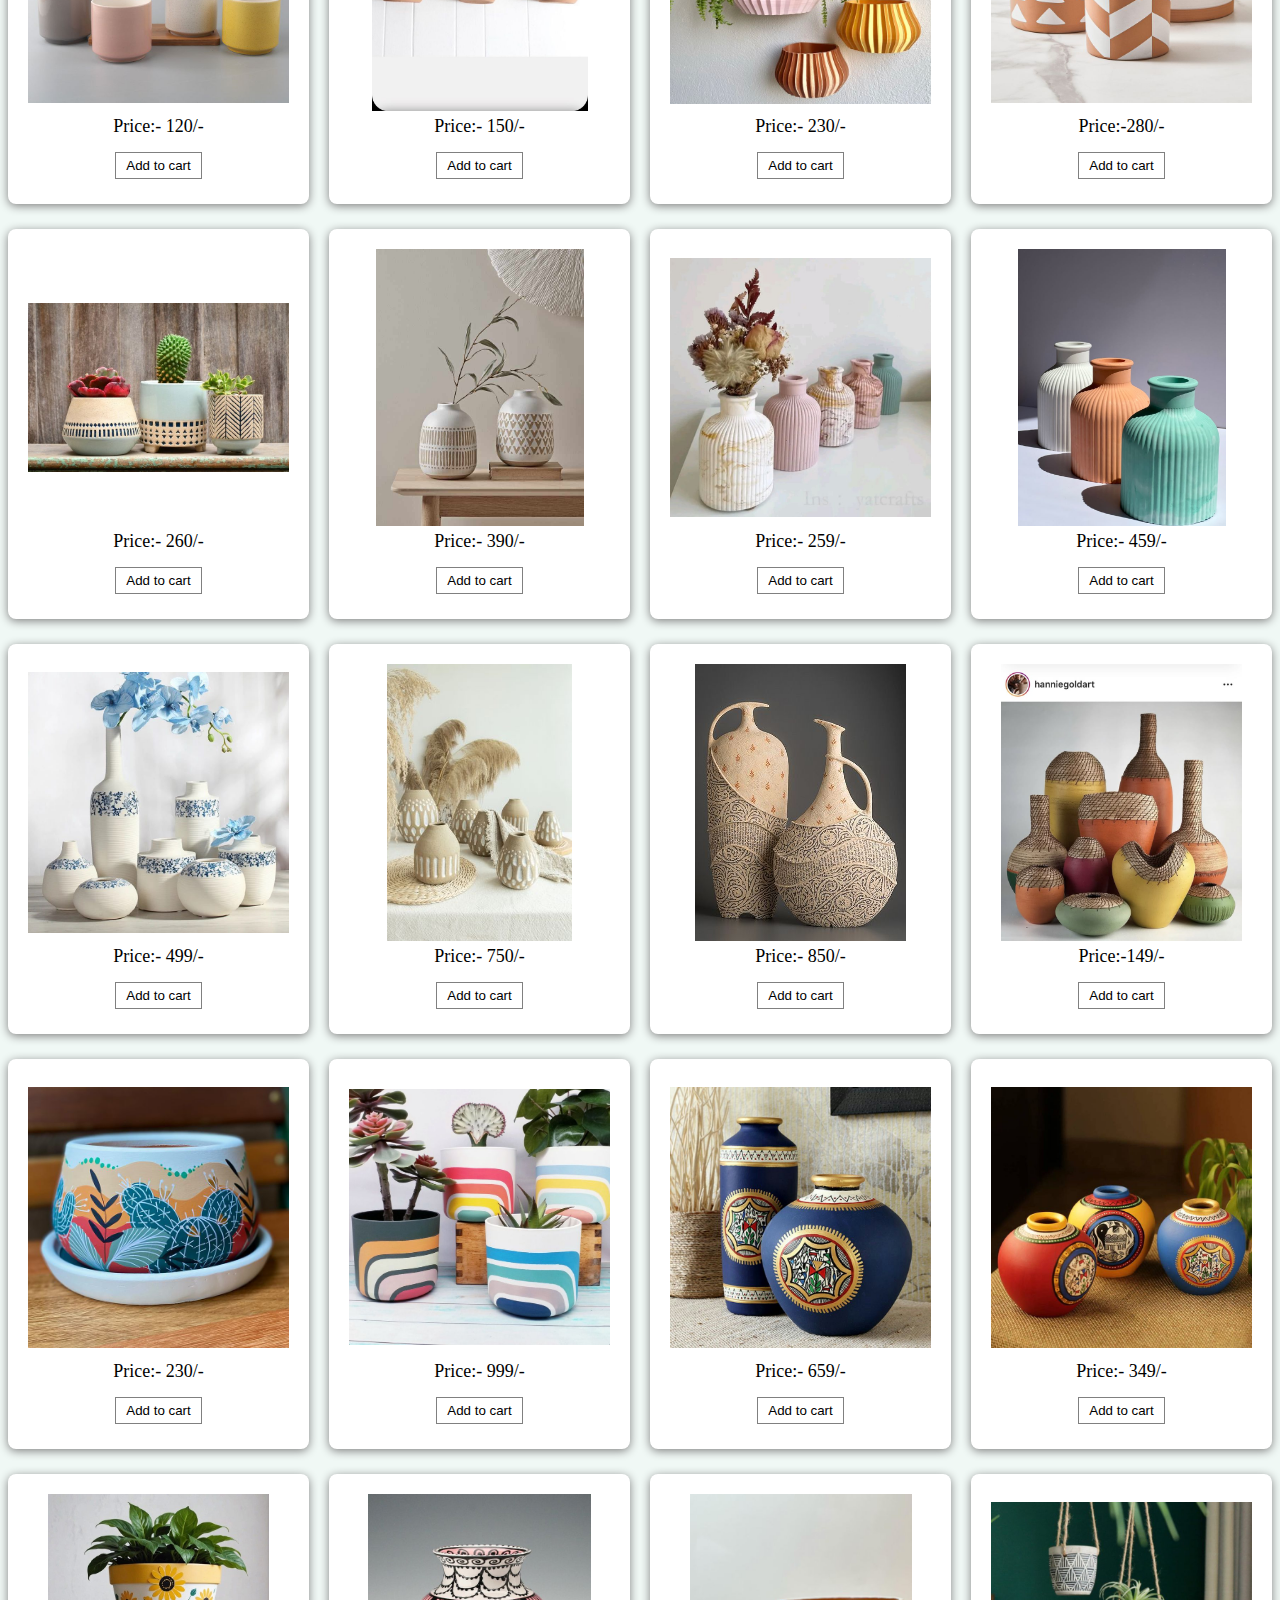
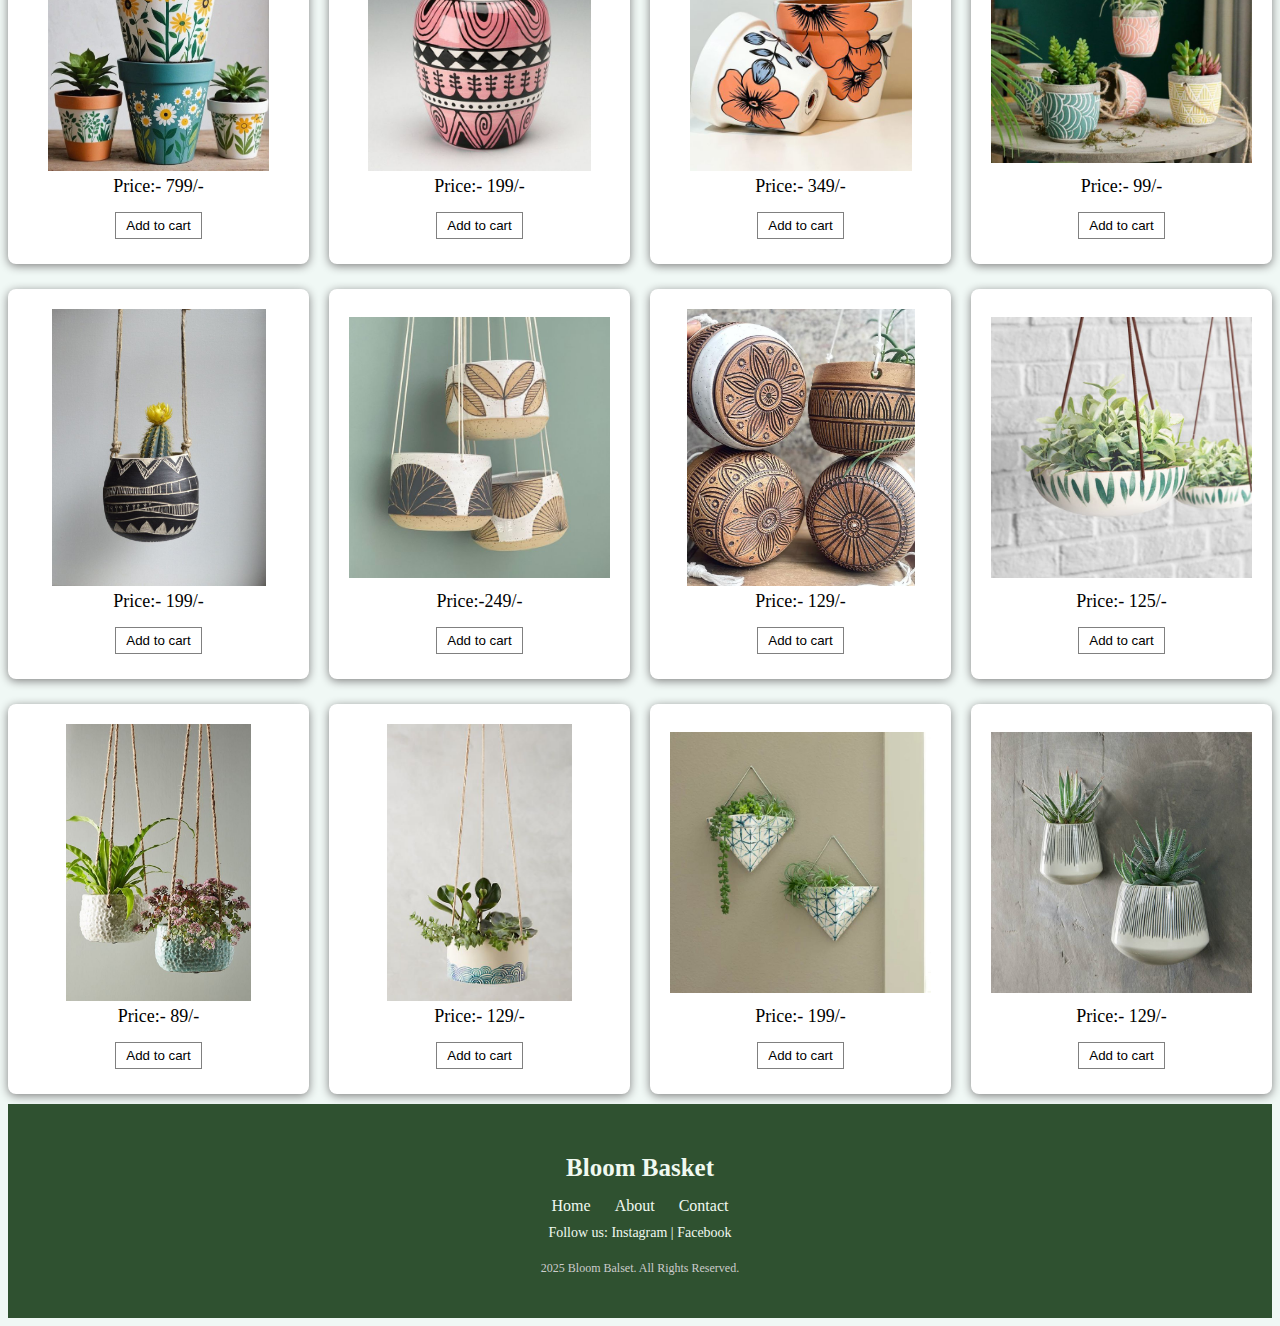
<file: pot.html>
<!DOCTYPE html>
<html lang="en">
<head>
    <meta charset="UTF-8">
    <meta name="viewport" content="width=device-width, initial-scale=1.0">
    <title>Pots</title>
    <link rel="stylesheet" href="pot.css"/>
    <link rel="stylesheet" href="common.css"/>
    <link rel="stylesheet" href="cetegory.css"/>
    <link rel="stylesheet" href="mobileview.css"/>
</head>
<body>
    <div id="navbar">
            <p id="logo">Bloom Basket</p>
            <ul>
                <li><a href="index.html"> Home </a></li>
                <li><a href="plants.html">Plants</a></li>
                <li><a href="pot.html"> Pots</a></li>
                <li><a href="bird.html">Birds</a></li>
                <li><a href="cart.html">Cart</a></li>
                <li><a href="contact.html">Contact</a></li>
            </ul>
    </div>

    <h1>"Style Your Plants With Elegant Pots!"</h1>

    <section class="cetegory-section">
        <div class="item-row">
            <div class="item">
                <div id="img48" class="img"></div>
                <div class="details">
                    <p>Price:- 200/-</p>
                    <button data-img="Images/index49.jpg"data-id="img36">Add to cart</button>
                </div>
            </div>
            <div class="item">
                <div id="img49" class="img"></div>
                <div class="details">
                    <p>Price:- 180/-</p>
                    <button data-img="Images/index50.jpg"data-id="img37">Add to cart</button>
                </div>                
            </div>
            <div class="item">
                <div id="img50" class="img"></div>
                <div class="details">                    
                    <p>Price:- 180/-</p>
                    <button data-img="Images/index51.jpg"data-id="img38">Add to cart</button>
                </div>                
            </div>
            <div class="item">
                <div id="img51" class="img"></div>
                <div class="details">
                    <p>Price:- 80/-</p>
                    <button data-img="Images/index52.jpg"data-id="img39">Add to cart</button>
                </div>                
            </div>
        </div>

       
        <div class="item-row">
            <div class="item">
                <div id="img56" class="img"></div>
                <div class="details">
                    <p>Price:- 300/-</p>
                    <button data-img="Images/index57.jpg"data-id="img44">Add to cart</button>
                </div>
            </div>
            <div class="item">
                <div id="img57" class="img"></div>
                <div class="details">
                    <p>Price:- 350/-</p>
                    <button data-img="Images/index58.jpg"data-id="img45">Add to cart</button>
                </div>                
            </div>
            <div class="item">
                <div id="img58" class="img"></div>
                <div class="details">
                    <p>Price:- 550/-</p>
                    <button data-img="Images/index59.jpg"data-id="img46">Add to cart</button>
                </div>                
            </div>
            <div class="item">
                <div id="img59" class="img"></div>
                <div class="details">
                    <p>Price:-150/-</p>
                    <button data-img="Images/index60.jpg"data-id="img47">Add to cart</button>
                </div>                
            </div>
        </div>

        
        <div class="item-row">
            <div class="item">
                <div id="img64" class="img"></div>
                <div class="details">
                    <p>Price:- 180/-</p>
                    <button data-img="Images/index65.jpg" data-id="img52">Add to cart</button>
                </div>
            </div>
            <div class="item">
                <div id="img65" class="img"></div>
                <div class="details">
                    <p>Price:- 200/-</p>
                    <button data-img="Images/index66.jpg" data-id="img53">Add to cart</button>
                </div>                
            </div>
            <div class="item">
                <div id="img66" class="img"></div>
                <div class="details">
                    <p>Price:- 250/-</p>
                    <button data-img="Images/index67.jpg" data-id="img54">Add to cart</button>
                </div>                
            </div>
            <div class="item">
                <div id="img67" class="img"></div>
                <div class="details">
                    <p>Price:- 300/-</p>
                    <button data-img="Images/index68.jpg" data-id="img55">Add to cart</button>
                </div>                
            </div>
        </div>

        <div class="item-row">
            <div class="item">
                <div id="img68" class="img"></div>
                <div class="details">
                    <p>Price:- 120/-</p>
                    <button data-img="Images/index69.jpg" data-id="img56">Add to cart</button>
                </div>
            </div>
            <div class="item">
                <div id="img69" class="img"></div>
                <div class="details">
                    <p>Price:- 150/-</p>
                    <button data-img="Images/index70.jpg" data-id="img57">Add to cart</button>
                </div>                
            </div>
            <div class="item">
                <div id="img70" class="img"></div>
                <div class="details">
                    <p>Price:- 230/-</p>
                    <button data-img="Images/index71.jpg" data-id="img58">Add to cart</button>
                </div>                
            </div>
            <div class="item">
                <div id="img71" class="img"></div>
                <div class="details">
                    <p>Price:-280/-</p>
                    <button data-img="Images/index72.jpg" data-id="img59">Add to cart</button>
                </div>                
            </div>
        </div>

        

        <div class="item-row">
            <div class="item">
                <div id="img76" class="img"></div>
                <div class="details">
                    <p>Price:- 260/-</p>
                    <button data-img="Images/index77.jpg" data-id="img64">Add to cart</button>
                </div>
            </div>
            <div class="item">
                <div id="img77" class="img"></div>
                <div class="details">
                    <p>Price:- 390/-</p>
                    <button data-img="Images/index78.jpg" data-id="img65">Add to cart</button>
                </div>                
            </div>
            <div class="item">
                <div id="img78" class="img"></div>
                <div class="details">
                    <p>Price:- 259/-</p>
                    <button data-img="Images/index79.jpg"data-id="img66">Add to cart</button>
                </div>                
            </div>
            <div class="item">
                <div id="img79" class="img"></div>
                <div class="details">
                    <p>Price:- 459/-</p>
                    <button data-img="Images/index80.jpg" data-id="img67">Add to cart</button>
                </div>                
            </div>
        </div>


        <div class="item-row">
            <div class="item">
                <div id="img80" class="img"></div>
                <div class="details">
                    <p>Price:- 499/-</p>
                    <button data-img="Images/index81.jpg" data-id="img68">Add to cart</button>
                </div>
            </div>
            <div class="item">
                <div id="img81" class="img"></div>
                <div class="details">
                    <p>Price:- 750/-</p>
                    <button data-img="Images/index82.jpg" data-id="img69">Add to cart</button>
                </div>                
            </div>
            <div class="item">
                <div id="img82" class="img"></div>
                <div class="details">
                    <p>Price:- 850/-</p>
                    <button data-img="Images/index83.jpg"data-id="img70">Add to cart</button>
                </div>                
            </div>
            <div class="item">
                <div id="img83" class="img"></div>
                <div class="details">
                    <p>Price:-149/-</p>
                    <button data-img="Images/index84.jpg"data-id="img71">Add to cart</button>
                </div>                
            </div>
        </div>


        <div class="item-row">
            <div class="item">
                <div id="img84" class="img"></div>
                <div class="details">
                    <p>Price:- 230/-</p>
                    <button data-img="Images/index85.jpg" data-id="img72">Add to cart</button>
                </div>
            </div>
            <div class="item">
                <div id="img85" class="img"></div>
                <div class="details">
                    <p>Price:- 999/-</p>
                    <button data-img="Images/index86.jpg" data-id="img73">Add to cart</button>
                </div>                
            </div>
            <div class="item">
                <div id="img86" class="img"></div>
                <div class="details">
                    <p>Price:- 659/-</p>
                    <button data-img="Images/index87.jpg"data-id="img74">Add to cart</button>
                </div>                
            </div>
            <div class="item">
                <div id="img87" class="img"></div>
                <div class="details">
                    <p>Price:- 349/-</p>
                    <button data-img="Images/index88.jpg"data-id="img75">Add to cart</button>
                </div>                
            </div>
        </div>


        <div class="item-row">
            <div class="item">
                <div id="img88" class="img"></div>
                <div class="details">
                    <p>Price:- 799/-</p>
                    <button data-img="Images/index89.jpg" data-id="img76">Add to cart</button>
                </div>
            </div>
            <div class="item">
                <div id="img89" class="img"></div>
                <div class="details">
                    <p>Price:- 199/-</p>
                    <button data-img="Images/index90.jpg" data-id="img77">Add to cart</button>
                </div>                
            </div>
            <div class="item">
                <div id="img90" class="img"></div>
                <div class="details">
                    <p>Price:- 349/-</p>
                    <button data-img="Images/index91.jpg" data-id="img78">Add to cart</button>
                </div>                
            </div>
            <div class="item">
                <div id="img91" class="img"></div>
                <div class="details">
                    <p>Price:- 99/-</p>
                    <button data-img="Images/index92.jpg" data-id="img79">Add to cart</button>
                </div>                
            </div>
        </div>


        
        <div class="item-row">
            <div class="item">
                <div id="img92" class="img"></div>
                <div class="details">
                    <p>Price:- 199/-</p>
                    <button data-img="Images/index93.jpg" data-id="img80">Add to cart</button>
                </div>
            </div>
            <div class="item">
                <div id="img93" class="img"></div>
                <div class="details">
                    <p>Price:-249/-</p>
                    <button data-img="Images/index94.jpg"data-id="img81">Add to cart</button>
                </div>                
            </div>
            <div class="item">
                <div id="img94" class="img"></div>
                <div class="details">
                    <p>Price:- 129/-</p>
                    <button data-img="Images/index95.jpg"data-id="img95">Add to cart</button>
                </div>                
            </div>
            <div class="item">
                <div id="img95" class="img"></div>
                <div class="details">
                    <p>Price:- 125/-</p>
                    <button data-img="Images/index96.jpg"data-id="img96">Add to cart</button>
                </div>                
            </div>
        </div>


        
        <div class="item-row">
            <div class="item">
                <div id="img96" class="img"></div>
                <div class="details">
                    <p>Price:- 89/-</p>
                    <button data-img="Images/index97.jpg" data-id="img84">Add to cart</button>
                </div>
            </div>
            <div class="item">
                <div id="img97" class="img"></div>
                <div class="details">
                    <p>Price:- 129/-</p>
                    <button data-img="Images/index98.jpg"data-id="img85">Add to cart</button>
                </div>                
            </div>
            <div class="item">
                <div id="img98" class="img"></div>
                <div class="details">
                    <p>Price:- 199/-</p>
                    <button data-img="Images/index99.jpg"data-id="img86">Add to cart</button>
                </div>                
            </div>
            <div class="item">
                <div id="img99" class="img"></div>
                <div class="details">
                    <p>Price:- 129/-</p>
                    <button data-img="Images/index100.jpg"data-id="img87">Add to cart</button>
                </div>                
            </div>
        </div>


        
        

        
        
    </section>

    <section class="footer">
        <div class="footer-content">
            <h2>Bloom Basket</h2>
            <ul class="footer-links">
                <li><a href="index.html"> Home</a></li>
                <li><a href="about.html"> About</a></li>
                <li><a href="contact.html"> Contact</a></li>                
            </ul>
            <div class="footer-Socials">
                <p>Follow us: Instagram | Facebook</p>
            </div>
        </div>
        <p class="copyright"> 2025 Bloom Balset. All Rights Reserved.</p>
    </section>
    <script src="cart.js"></script>

</body>
</html>
</file>
<file: style.css>
.hero{
    height: 70vh;
    width: 100%;
    background-image: url(image.jpg);
    background-size: cover;
    background-position: center;
    align-items: center;
    justify-content: center;
    display: flex;
    flex-direction: column;
    text-align: center;
}

.hero h1{
    font-size: 3.5rem;
    margin-bottom: 11px;
    color: darkgreen;
    font-weight: bold;
    text-align: center;
    text-shadow: 
        -1px -1px 0 #ffffff,
        1px -1px 0 #ffffff,
        -1px 1px 0 #ffffff,
        1px 1px 0 #ffffff;

}

.hero h3{
    font-size: 1.6rem;
    color: white;
    margin-top: 5px;
    text-shadow: 
        -1px -1px 0 darkgreen,
        1px -1px 0 darkgreen,
        -1px 1px 0 darkgreen,
        1px 1px 0 darkgreen;
}

.shop-btn{
    background-color: #2e7d32;
    color: white;
    padding: 12px 30px;
    border-radius: 30px;
    cursor: pointer;
    transition: background 0.3s ease;
    position: relative;
    top: 20px;
    text-decoration: none;
    font-size: 1.2rem;
}

.shop-btn:hover{
    background-color: #1d5e20;
    transform: scale(1.05);
}
           
.category-name{
    text-align: center;
    color: darkgreen;
    font-size: 2rem;
    justify-content: center;
}
.item-row{
    width: 100%;
    height: auto;
    justify-content: space-between;
    gap: 20px;
    display: flex;
}

.item{
    width: 22%;
    height: 350px;
    padding: 20px;
    overflow: hidden;
    background-color: #fff;
    box-shadow: 0 2px 10px rgba(0, 0, 0, 0.1);
    border-radius: 8px;
    display: flex;
    flex-direction: column;
    justify-content: space-between;
}
#img1{
    width: 100%;
    height: 100%;
    background-image: url(Images/index1.jpg);
    background-position: center;
    background-size: contain;
    background-repeat: no-repeat;
   
}
#img2{
    width: 100%;
    height: 100%;
    background-image: url(Images/index2.jpg);
    background-position: center;
    background-size: contain;
    background-repeat: no-repeat;
   
}

#img3{
    width: 100%;
    height: 100%;
    background-image: url(Images/index3.jpg);
    background-position: center;
    background-size: contain;
    background-repeat: no-repeat;
   
}

#img4{
    width: 100%;
    height: 100%;
    background-image: url(Images/index4.jpg);
    background-position: center;
    background-size: contain;
    background-repeat: no-repeat;
   
}

#img5{
    width: 100%;
    height: 100%;
    background-image: url(Images/index5.jpg);
    background-position: center;
    background-size: contain;
    background-repeat: no-repeat;
   
}
#img6{
    width: 100%;
    height: 100%;
    background-image: url(Images/index6.jpg);
    background-position: center;
    background-size: contain;
    background-repeat: no-repeat;
   
}

#img7{
    width: 100%;
    height: 100%;
    background-image: url(Images/index7.jpg);
    background-position: center;
    background-size: contain;
    background-repeat: no-repeat;
   
}

#img8{
    width: 100%;
    height: 100%;
    background-image: url(Images/index8.jpg);
    background-position: center;
    background-size: contain;
    background-repeat: no-repeat;
   
}


#img9{
    width: 100%;
    height: 100%;
    background-image: url(Images/index9.jpg);
    background-position: center;
    background-size: contain;
    background-repeat: no-repeat;
   
}
#img10{
    width: 100%;
    height: 100%;
    background-image: url(Images/index10.jpg);
    background-position: center;
    background-size: contain;
    background-repeat: no-repeat;
   
}

#img11{
    width: 100%;
    height: 100%;
    background-image: url(Images/index11.jpg);
    background-position: center;
    background-size: contain;
    background-repeat: no-repeat;
   
}

#img12{
    width: 100%;
    height: 100%;
    background-image: url(Images/index12.jpg);
    background-position: center;
    background-size: contain;
    background-repeat: no-repeat;
   
}
.details{
    padding: 5px;
    text-align: center;
}
.details h4{
    margin: 3px 0 3px;
    font-size: 21px;
}
.details p{
    margin: 0px 0;
    font-size: 21px;
}
.details button{
    margin-top: 13px;
    padding: 5px 10px;
    border: 1px solid gray;
    background: white;
    cursor: pointer;
    transition: 0.3s;
}
.details button:hover{
    background: darkgreen;
    color: white;
    border: darkgreen;
}
.view-more-btn{
    text-align: center;
    margin-top: 20px;
}
.view-more-btn button{
    padding: 10px 20px;
    background-color: darkgreen;
    color: white;
    border: none;
    border-radius: 5px;
    cursor: pointer;
}
.view-more-btn button:hover{
    background-color: green;
}

.why-card{
    text-align: center;
    margin-top: 10px;
    padding: 40px;
    background-color: #c7f9de;
}
.why-card h2{
    font-size: 2.5rem;
    color: #2f5130;
    margin-bottom: 20px;
}
.why-card ul{
    list-style-type: none;
    padding: 0;
}
.why-card ul li{
    font-size: 1.2rem;
    margin: 10px 0;
    color: #444;
}
.footer{
    background-color: #2f5130;
    color: #f0f9f0;
    padding: 30px 20px;
    text-align: center;
    margin-top: 10px;
}
.footer-content h2{
    font-size: 25px;
    margin-bottom: 15px; 
    color: #f0f9f0;
}
.footer-links{
    list-style-type: none;
    padding: 0;
    margin: 10px 0;
}
.footer-links li{
    display: inline;
    margin: 0 10px;
}
.footer-links a{
    text-decoration: none;
    color: #f0f9f0;
    font-weight: 500;
}
.footer-links a:hover{
    text-decoration: underline;
}
.footer-socials{
    margin-top: 15px;
}
.footer-Socials p{
    margin: 0;
    font-size: 14px;
}
.footer-Socials p:hover{
    color: #b2dfdb;
}
.copyright{
    margin-top: 20px;
    font-size: 12px;
    color: #ccc ;
}
</file>
<file: common.css>
body{
    background-color: #f0f8f5;
}
#navbar{
    /* background-color: rgba(255, 255, 255, 0.6);
    backdrop-filter: blue(10px);
    color: #2e7d32; */
    background-color: #e8f5e9;
    font-family: sans-serif;
    display: flex;
    justify-content: space-between;
    align-items: center;
    height: 60px;
    width: 100%;
    
}



#navbar p{
    font-family: sans-serif;
    color: #2e7d32;
    font-size: 24px;
    align-items: center;
    font-weight: bolder;
    padding-top: 3px;
    padding-left: 30px;
}

#navbar ul{
    display: flex;
    justify-content: space-evenly;
    align-items: center;
    list-style: none;
}
#navbar ul li{
    margin: 8px 12px;
}

#navbar ul li a{
    font-size: 18px;
    font-weight: bold;
    text-decoration: none;
    color: #2e7d32;
    margin-right: 30px;
}

#navbar ul li a:hover{
    border: 2px #1d5e20 solid;
    padding: 5px 10px;
    border-radius: 5px;
    transition: all 0.3s ease;
}

.footer{
    background-color: #2f5130;
    color: #f0f9f0;
    padding: 30px 20px;
    text-align: center;
    margin-top: 10px;
}
.footer-content h2{
    font-size: 25px;
    margin-bottom: 15px; 
    color: #f0f9f0;
}
.footer-links{
    list-style-type: none;
    padding: 0;
    margin: 10px 0;
}
.footer-links li{
    display: inline;
    margin: 0 10px;
}
.footer-links a{
    text-decoration: none;
    color: #f0f9f0;
    font-weight: 500;
}
.footer-links a:hover{
    text-decoration: underline;
}
.footer-socials{
    margin-top: 15px;
}
.footer-Socials p{
    margin: 0;
    font-size: 14px;
}
.footer-Socials p:hover{
    color: #b2dfdb;
}
.copyright{
    margin-top: 20px;
    font-size: 12px;
    color: #ccc ;
}
</file>
<file: mobileview.css>
@media (max-width: 600px) {
  .item {
    flex: 1 1 calc(50% - 10px);
    max-width: calc(50% - 10px);
  }

  .details h3 {
    font-size: 13px;
  }

  .details p {
    font-size: 12px;
  }

  .details button {
    font-size: 12px;
    padding: 5px 8px;
  }
  
  #navbar {
    overflow-x: auto;
    white-space: nowrap;
    display: flex;
    align-items: center;
    padding: 12px;
    gap: 15px;
  }

  #navbar #logo {
    flex: 0 0 auto;
    font-size: 20px;
    margin-right: 25px;
    color: #2b3e2f;
  }

  #navbar ul {
    display: flex;
    flex: 1 0 auto;
    gap: 18px;
    list-style: none;
    padding-left: 1px;
    margin: 0;
  }

  #navbar ul li {
    display: inline-block;
  }

  #navbar ul li a {
    text-decoration: none;
    color: #2b3e2f;
    font-size: 20px;
    font-weight: 600;
  }
}
@media (max-width: 600px) {
  .item-row {
    display: flex;
    flex-wrap: wrap;
    justify-content: space-between;
    gap: 10px;
  }

  .item {
    flex: 0 0 48%;
    max-width: 48%;
    box-sizing: border-box;
    padding: 10px;
  }

  .img {
    width: 100%;
    height: 300px;
    background-size: cover;
    background-position: center;
    border-radius: 6px;
  }

  .details h3 {
    font-size: 13px;
    margin: 5px 0;
  }

  .details p {
    font-size: 13px;
    margin: 4px 0;
  }

  .details button {
    font-size: 12px;
    padding: 6px 8px;
  }
}
</file>
<file: bird.css>
h1{
    text-align: center;
    color: darkgreen;
    font-size: 2.1rem;
}
#img108{
    background-image: url(Images/index110.jpg);
}
#img109{
    background-image: url(Images/index111.jpg);
}

#img110{
    background-image: url(Images/index112.jpg);
}

#img111{
    background-image: url(Images/index113.jpg);
}

#img112{
    background-image: url(Images/index114.jpg);
}
#img113{
    background-image: url(Images/index115.jpg);
}
#img114{
    background-image: url(Images/index116.jpg);
}

#img115{
    background-image: url(Images/index117.jpg);
}

#img116{
    background-image: url(Images/index118.jpg);
}

#img117{
    background-image: url(Images/index119.jpg);
}
#img118{
    background-image: url(Images/index120.jpg);
}
#img119{
    background-image: url(Images/index121.jpg);
}

#img124{
    background-image: url(Images/index126.jpg);
}

#img125{
    background-image: url(Images/index127.jpg);
}

#img126{
    background-image: url(Images/index128.jpg);
}

#img127{
    background-image: url(Images/index129.jpg);
}
#img128{
    background-image: url(Images/index130.jpg);
}
#img129{
    background-image: url(Images/index131.jpg);
}

#img130{
    background-image: url(Images/index132.jpg);
}

#img131{
    background-image: url(Images/index133.jpg);
}

#img132{
    background-image: url(Images/index134.jpg);
}
#img133{
    background-image: url(Images/index135.jpg);
}
#img134{
    background-image: url(Images/index136.jpg);
}

#img135{
    background-image: url(Images/index137.jpg);
}
</file>
<file: cetegory.css>
.item-row{
    margin-top: 25px;
    width: 100%;
    height: auto;
    justify-content: space-between;
    gap: 20px;
    display: flex;
}
.item-rows{
    margin-top: 25px;
    width: 100%;
    height: auto;
    justify-content: space-evenly;
    gap: 20px;
    display: flex;
}


.item{
    width: 22%;
    height: 350px;
    border-radius: 8px;
    box-shadow: 0 2px 10px gray;
    background-color: #fff;
    overflow: hidden;
    display: flex;
    flex-direction: column;
    justify-content: space-between;
    padding: 20px;
    
}
.details{
    text-align: center;
    padding: 5px;

}
.details h3{
    font-size: 19px;
    margin: 3px 0 3px;
    font-weight: bold;
}
.details p{
    margin: 0 0;
    padding-bottom: 2px;
    font-size: 18px;
}
.details button{
    margin-top: 13px;
    padding: 5px 10px;
    border: 1px solid gray;
    background: white;
    cursor: pointer;
    transition: 0.3s;
}
.details button:hover{
    background: darkgreen;
    color: white;
    border: darkgreen;
}
.img{
    width: 100%;
    height: 100%;
    background-position: center;
    background-size: contain;
    background-repeat: no-repeat;
}
</file>
<file: cart.css>
h1{
    text-align: center;
    color: darkgreen;
    font-size: 38px;
}
.cart-table{
    width: 80%;
    margin: 0 auto;
    border-collapse: collapse;
    margin-top: 30px;
    font-family: Arial, Helvetica, sans-serif;
}
.cart-table table{
    width: 100%;
    height: auto;
    padding: 10px;
    border: 1px solid #ccc;
    border-radius: 8px;
    overflow: hidden;
    box-shadow: 0 2px 5px rgba(0, 0, 0, 0.1);
}
.cart-table th,
.cart-table td{
    padding: 12px;
    text-align: center;
    border-bottom: 1px solid #ddd;
}
.cart-table th{
    background-color: #f4f4f4;
    font-weight: bold;
}
.cart-table td img{
    border-radius: 8px;
}
.cart-table input[type="number"]{
    width: 60px;
    padding: 5px;
}
.cart-table button{
    padding: 8px 12px;
    background-color: #ff4d4d;
    border: none;
    color: white;
    border-radius: 4px;
    cursor: pointer;
}
.cart-table button:hover{
    background-color: #e60000;
}
.total-section{
    text-align: center;
    margin-top: 20px;
    font-size: 18px;
}
.total-section button{
    margin-top: 10px;
    padding: 8px 20px;
    background-color: #2d8659;
    color: white;
    border: none;
    border-radius: 4px;
    cursor: pointer;
}
.total-section button:hover{
    background-color: #246b49;
}
</file>
<file: contact.css>
body {
      font-family: 'Segoe UI', sans-serif;
      background-color: #f3f9f4;
      margin: 0;
      padding: 20px;
    }
    h2 {
      text-align: center;
      color: #2f6e43;
    }
    .container {
      max-width: 700px;
      margin: auto;
      background: white;
      padding: 30px;
      border-radius: 12px;
      box-shadow: 0 0 15px rgba(0,0,0,0.1);
    }
    label {
      display: block;
      margin-top: 15px;
      font-weight: 500;
    }
    input, textarea {
      width: 100%;
      padding: 10px;
      margin-top: 5px;
      border: 1px solid #ccc;
      border-radius: 8px;
    }
    button {
      margin-top: 20px;
      background-color: #2f6e43;
      color: white;
      padding: 10px 20px;
      border: none;
      border-radius: 8px;
      cursor: pointer;
    }
    button:hover {
      background-color: #245432;
    }
    .info {
      margin-top: 30px;
      color: #333;
    }
    .social a {
      margin-right: 15px;
      text-decoration: none;
      color: #2f6e43;
      font-weight: bold;
    }
</file>
<file: plants.css>
h1{
    text-align: center;
    color: darkgreen;
    font-size: 2.8rem;
}

#img13{
    background-image: url(Images/index13.jpg);
}
#img14{
    background-image: url(Images/index14.jpg);
}
#img15{
    background-image: url(Images/index15.jpg);
}
#img16{
    background-image: url(Images/index16.jpg);
}
#img17{
    background-image: url(Images/index17.jpg);
}
#img18{
    background-image: url(Images/index18.jpg);
}
#img19{
    background-image: url(Images/index19.jpg);
}
#img20{
    background-image: url(Images/index20.jpg);
}
#img21{
    background-image: url(Images/index21.jpg);
}
#img22{
    background-image: url(Images/index22.jpg);
}
#img23{
    background-image: url(Images/index23.jpg);
}
#img24{
    background-image: url(Images/index24.jpg);
}

#img25{
    background-image: url(Images/index25.jpg);
}

#img26{
    background-image: url(Images/index26.jpg);
}
#img27{
    background-image: url(Images/index27.jpg);
}

#img28{
    background-image: url(Images/index28.jpg);
}
#img29{
    background-image: url(Images/index29.jpg);
}

#img30{
    background-image: url(Images/index30.jpg);
}
#img31{
    background-image: url(Images/index31.jpg);
}

#img32{
    background-image: url(Images/index32.jpg);
}
#img33{
    background-image: url(Images/index33.jpg);
}

#img34{
    background-image: url(Images/index34.jpg);
}
#img35{
    background-image: url(Images/index35.jpg);
}

#img36{
    background-image: url(Images/index36.jpg);
}
</file>
<file: pot.css>
h1{
    text-align: center;
    color: darkgreen;
    font-size: 2.5rem;
}
#img48{
    background-image: url(Images/index49.jpg);
}
#img49{
    background-image: url(Images/index50.jpg);
}
#img50{
    background-image: url(Images/index51.jpg);
}
#img51{
    background-image: url(Images/index52.jpg);
}
#img56{
    background-image: url(Images/index57.jpg);
}
#img57{
    background-image: url(Images/index58.jpg);
}
#img58{
    background-image: url(Images/index59.jpg);
}
#img59{
    background-image: url(Images/index60.jpg);
}
#img64{
    background-image: url(Images/index65.jpg);
}
#img65{
    background-image: url(Images/index66.jpg);
}
#img66{
    background-image: url(Images/index67.jpg);
}
#img67{
    background-image: url(Images/index68.jpg);
}
#img68{
    background-image: url(Images/index69.jpg);
}
#img69{
    background-image: url(Images/index70.jpg);
}
#img70{
    background-image: url(Images/index71.jpg);
}
#img71{
    background-image: url(Images/index72.jpg);
}
#img72{
    background-image: url(Images/index73.jpg);
}
#img73{
    background-image: url(Images/index74.jpg);
}
#img74{
    background-image: url(Images/index75.jpg);
}
#img75{
    background-image: url(Images/index76.jpg);
}
#img76{
    background-image: url(Images/index77.jpg);
}
#img77{
    background-image: url(Images/index78.jpg);
}
#img78{
    background-image: url(Images/index79.jpg);
}
#img79{
    background-image: url(Images/index80.jpg);
}
#img80{
    background-image: url(Images/index81.jpg);
}
#img81{
    background-image: url(Images/index82.jpg);
}
#img82{
    background-image: url(Images/index83.jpg);
}
#img83{
    background-image: url(Images/index84.jpg);
}
#img84{
    background-image: url(Images/index85.jpg);
}
#img85{
    background-image: url(Images/index86.jpg);
}
#img86{
    background-image: url(Images/index87.jpg);
}
#img87{
    background-image: url(Images/index88.jpg);
}
#img88{
    background-image: url(Images/index89.jpg);
}
#img89{
    background-image: url(Images/index90.jpg);
}
#img90{
    background-image: url(Images/index91.jpg);
}
#img91{
    background-image: url(Images/index92.jpg);
}
#img92{
    background-image: url(Images/index93.jpg);
}
#img93{
    background-image: url(Images/index94.jpg);
}
#img94{
    background-image: url(Images/index95.jpg);
}
#img95{
    background-image: url(Images/index96.jpg);
}
#img96{
    background-image: url(Images/index97.jpg);
}
#img97{
    background-image: url(Images/index98.jpg);
}
#img98{
    background-image: url(Images/index99.jpg);
}
#img99{
    background-image: url(Images/index100.jpg);
}
</file>
